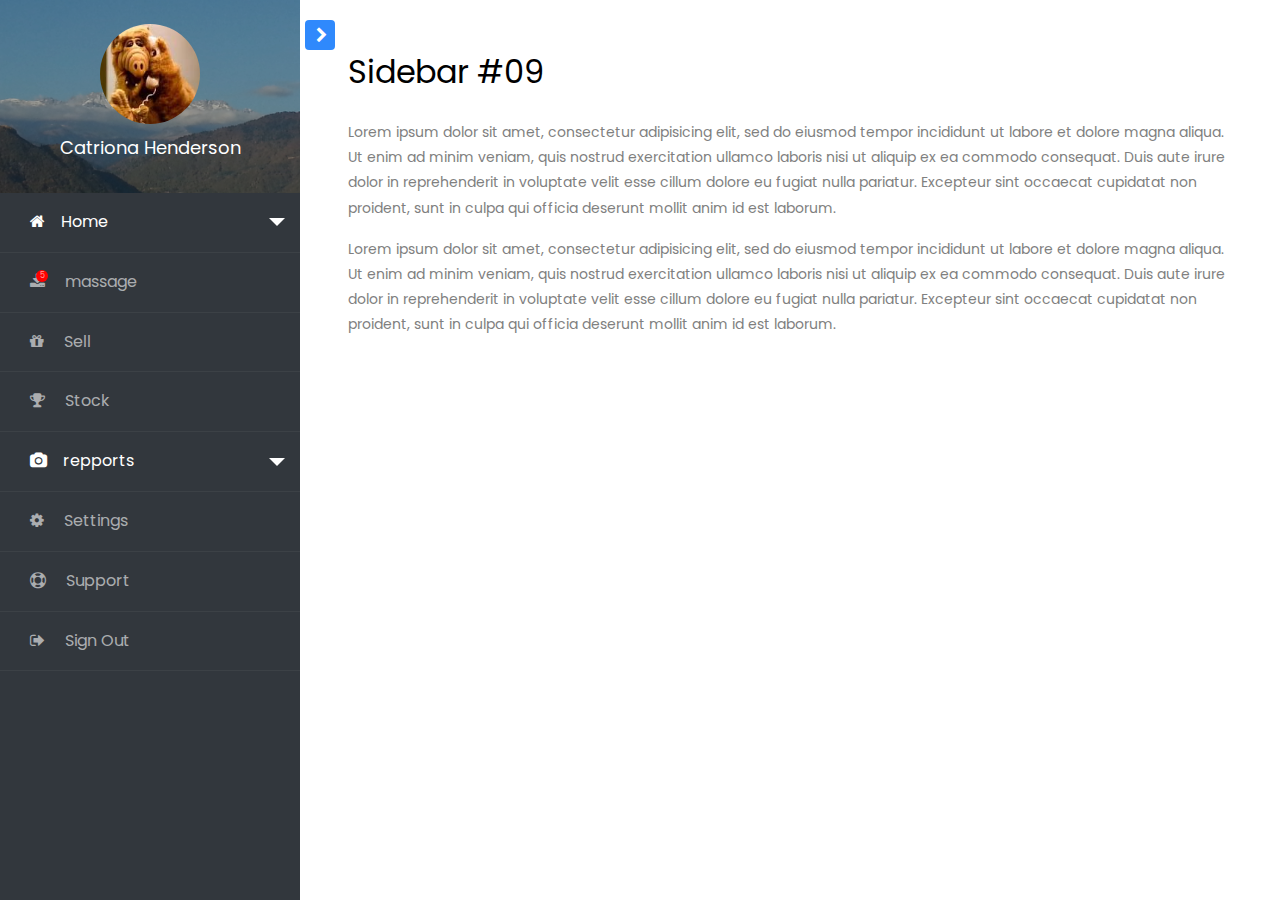
<file: AdminMain_2/index.html>
<!doctype html>
<html lang="en">
  <head>
  	<title>Alcore Shope</title>
    <meta charset="utf-8">
    <meta name="viewport" content="width=device-width, initial-scale=1, shrink-to-fit=no">

    <link href="https://fonts.googleapis.com/css?family=Poppins:300,400,500,600,700,800,900" rel="stylesheet">
		
		<link rel="stylesheet" href="https://stackpath.bootstrapcdn.com/font-awesome/4.7.0/css/font-awesome.min.css">
    <link rel="stylesheet" href="css/style.css">
    
    <style scoped>
      .dropdown-toggle:after {
       right: 5%;
       display: inline-block;
	     vertical-align: .255em;
	     content: "";
	     border-top: .5em solid;
	     border-right: .5em solid transparent;
	     border-bottom: 0;
	     border-left: .5em solid transparent

      }
      </style>

  </head>
  <body>
		<div class="wrapper d-flex align-items-stretch">
			<nav id="sidebar">
				<div class="custom-menu">
					<button type="button" id="sidebarCollapse" class="btn btn-primary">
	        </button>
        </div>
	  		<div class="img bg-wrap text-center py-4" style="background-image: url(images/Znakva.jpg);">
	  			<div class="user-logo">
	  				<div class="img" style="background-image: url(images/Alf.jpg);"></div>
	  				<h3>Catriona Henderson</h3>
	  			</div>
	  		</div>
        <ul class="list-unstyled components mb-5">
          <!--home submenu-->
          <li class="active">
            <a href="#homeSubmenu" data-toggle="collapse" aria-expanded="false" class="dropdown-toggle"><span class="fa fa-home mr-3"></span>Home</a>
            <ul class="collapse list-unstyled" id="homeSubmenu">
                <li>
                    <a href="#"><span class="fa mr-3"></span><span class="fa fa-camera-retro mr-3"></span>Home 1</a>
                </li>
                <li>
                    <a href="#"><span class="fa mr-3"></span><span class="fa fa-navicon mr-3"></span>Home 2</a>
                </li>
                <li>
                    <a href="#"><span class="fa mr-3"></span><span class="fa fa-pinterest mr-3"></span>Home 3</a>
                </li>
            </ul>
          </li>
          <li>
            <a href="#"><span class="fa fa-download mr-3 notif"><small class="d-flex align-items-center justify-content-center">5</small></span> massage</a>
          </li>
          <li>
            <a href="#"><span class="fa fa-gift mr-3"></span> Sell</a>
          </li>
          <li>
            <a href="#"><span class="fa fa-trophy mr-3"></span> Stock</a>
          </li>   
          <!--report submenu-->
          <li class="active">
            <a href="#reportSubmenu" data-toggle="collapse" aria-expanded="false" class="dropdown-toggle"><span class="fa fa-camera mr-3"></span>repports</a>
            <ul class="collapse list-unstyled" id="reportSubmenu">
                <li>
                    <a href="#"><span class="fa mr-3"></span><span class="fa fa-camera mr-3"></span>repports 1</a>
                </li>
                <li>
                    <a href="#"><span class="fa mr-3"></span><span class="fa fa-camera mr-3"></span>repports 2</a>
                </li>
                <li>
                    <a href="#"><span class="fa mr-3"></span><span class="fa fa-camera mr-3"></span>repports 3</a>
                </li>
            </ul>
          </li>
          <li>
            <a href="#"><span class="fa fa-cog mr-3"></span> Settings</a>
          </li>
          <li>
            <a href="#"><span class="fa fa-support mr-3"></span> Support</a>
          </li>
          <li>
            <a href="#"><span class="fa fa-sign-out mr-3"></span> Sign Out</a>
          </li>

          
        </ul>

    	</nav>

        <!-- Page Content  -->
      <div id="content" class="p-4 p-md-5 pt-5">
        <h2 class="mb-4">Sidebar #09</h2>
        <p>Lorem ipsum dolor sit amet, consectetur adipisicing elit, sed do eiusmod tempor incididunt ut labore et dolore magna aliqua. Ut enim ad minim veniam, quis nostrud exercitation ullamco laboris nisi ut aliquip ex ea commodo consequat. Duis aute irure dolor in reprehenderit in voluptate velit esse cillum dolore eu fugiat nulla pariatur. Excepteur sint occaecat cupidatat non proident, sunt in culpa qui officia deserunt mollit anim id est laborum.</p>
        <p>Lorem ipsum dolor sit amet, consectetur adipisicing elit, sed do eiusmod tempor incididunt ut labore et dolore magna aliqua. Ut enim ad minim veniam, quis nostrud exercitation ullamco laboris nisi ut aliquip ex ea commodo consequat. Duis aute irure dolor in reprehenderit in voluptate velit esse cillum dolore eu fugiat nulla pariatur. Excepteur sint occaecat cupidatat non proident, sunt in culpa qui officia deserunt mollit anim id est laborum.</p>
      </div>
		</div>

    <script src="js/jquery.min.js"></script>
    <script src="js/popper.js"></script>
    <script src="js/bootstrap.min.js"></script>
    <script src="js/main.js"></script>
  </body>
</html>
</file>
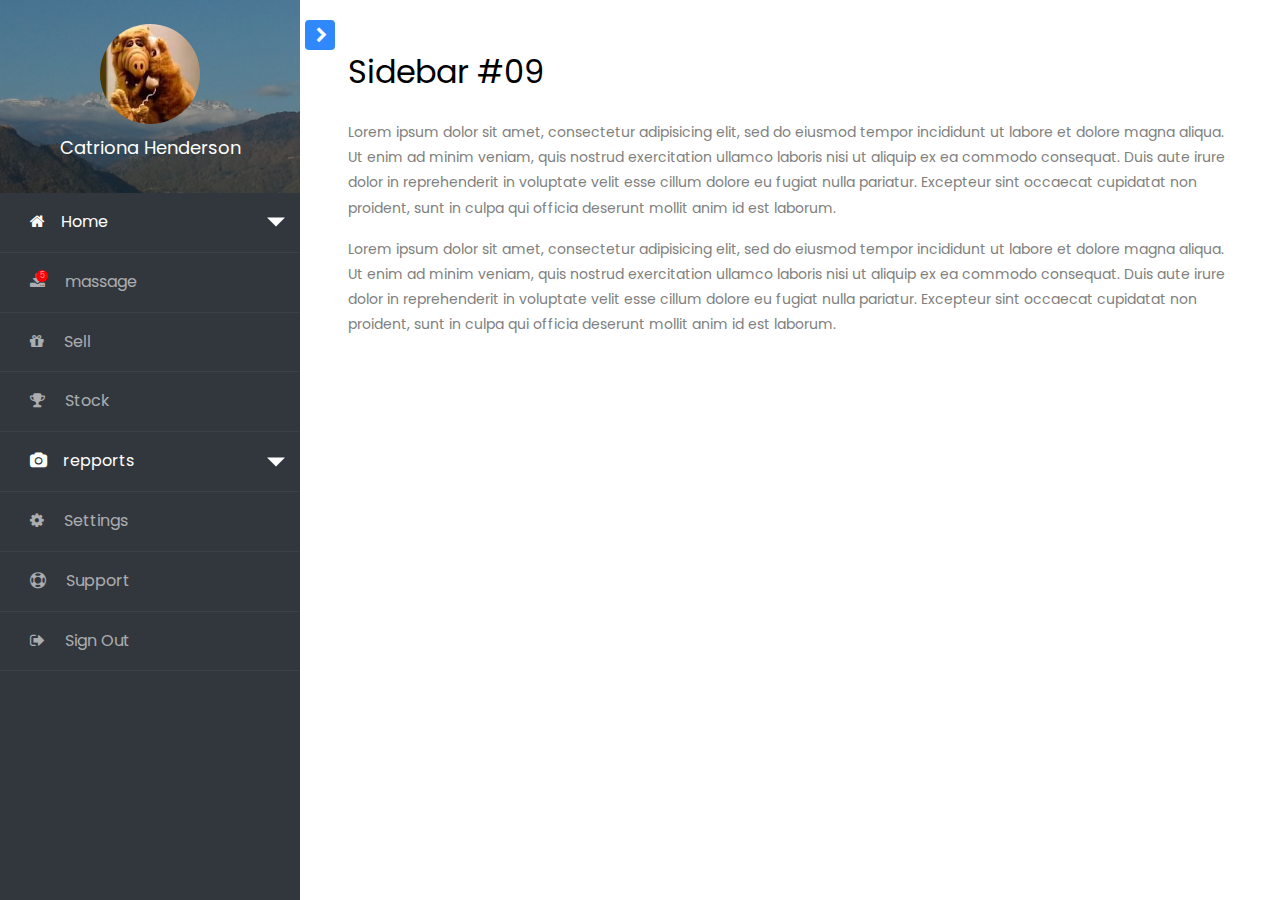
<file: AdminMain/sidebar-09/index.html>
<!doctype html>
<html lang="en">
  <head>
  	<title>Alcore Shope</title>
    <meta charset="utf-8">
    <meta name="viewport" content="width=device-width, initial-scale=1, shrink-to-fit=no">

    <link href="https://fonts.googleapis.com/css?family=Poppins:300,400,500,600,700,800,900" rel="stylesheet">
		
		<link rel="stylesheet" href="https://stackpath.bootstrapcdn.com/font-awesome/4.7.0/css/font-awesome.min.css">
    <link rel="stylesheet" href="css/style.css">
    
    <style scoped>
      .dropdown-toggle:after {
       right: 5%;
       display: inline-block;
	     vertical-align: .255em;
	     content: "";
	     border-top: .6em solid;
	     border-right: .6em solid transparent;
	     border-bottom: 0;
	     border-left: .6em solid transparent

      }
      </style>

  </head>
  <body>
		<div class="wrapper d-flex align-items-stretch">
			<nav id="sidebar">
				<div class="custom-menu">
					<button type="button" id="sidebarCollapse" class="btn btn-primary">
	        </button>
        </div>
	  		<div class="img bg-wrap text-center py-4" style="background-image: url(images/Znakva.jpg);">
	  			<div class="user-logo">
	  				<div class="img" style="background-image: url(images/Alf.jpg);"></div>
	  				<h3>Catriona Henderson</h3>
	  			</div>
	  		</div>
        <ul class="list-unstyled components mb-5">
          <!--home submenu-->
          <li class="active">
            <a href="#homeSubmenu" data-toggle="collapse" aria-expanded="false" class="dropdown-toggle"><span class="fa fa-home mr-3"></span>Home</a>
            <ul class="collapse list-unstyled" id="homeSubmenu">
                <li>
                    <a href="#"><span class="fa mr-3"></span><span class="fa fa-camera-retro mr-3"></span>Home 1</a>
                </li>
                <li>
                    <a href="#"><span class="fa mr-3"></span><span class="fa fa-navicon mr-3"></span>Home 2</a>
                </li>
                <li>
                    <a href="#"><span class="fa mr-3"></span><span class="fa fa-pinterest mr-3"></span>Home 3</a>
                </li>
            </ul>
          </li>
          <li>
            <a href="#"><span class="fa fa-download mr-3 notif"><small class="d-flex align-items-center justify-content-center">5</small></span> massage</a>
          </li>
          <li>
            <a href="#"><span class="fa fa-gift mr-3"></span> Sell</a>
          </li>
          <li>
            <a href="#"><span class="fa fa-trophy mr-3"></span> Stock</a>
          </li>   
          <!--report submenu-->
          <li class="active">
            <a href="#reportSubmenu" data-toggle="collapse" aria-expanded="false" class="dropdown-toggle"><span class="fa fa-camera mr-3"></span>repports</a>
            <ul class="collapse list-unstyled" id="reportSubmenu">
                <li>
                    <a href="#"><span class="fa mr-3"></span><span class="fa fa-camera mr-3"></span>repports 1</a>
                </li>
                <li>
                    <a href="#"><span class="fa mr-3"></span><span class="fa fa-camera mr-3"></span>repports 2</a>
                </li>
                <li>
                    <a href="#"><span class="fa mr-3"></span><span class="fa fa-camera mr-3"></span>repports 3</a>
                </li>
            </ul>
          </li>
          <li>
            <a href="#"><span class="fa fa-cog mr-3"></span> Settings</a>
          </li>
          <li>
            <a href="#"><span class="fa fa-support mr-3"></span> Support</a>
          </li>
          <li>
            <a href="#"><span class="fa fa-sign-out mr-3"></span> Sign Out</a>
          </li>

          
        </ul>

    	</nav>

        <!-- Page Content  -->
      <div id="content" class="p-4 p-md-5 pt-5">
        <h2 class="mb-4">Sidebar #09</h2>
        <p>Lorem ipsum dolor sit amet, consectetur adipisicing elit, sed do eiusmod tempor incididunt ut labore et dolore magna aliqua. Ut enim ad minim veniam, quis nostrud exercitation ullamco laboris nisi ut aliquip ex ea commodo consequat. Duis aute irure dolor in reprehenderit in voluptate velit esse cillum dolore eu fugiat nulla pariatur. Excepteur sint occaecat cupidatat non proident, sunt in culpa qui officia deserunt mollit anim id est laborum.</p>
        <p>Lorem ipsum dolor sit amet, consectetur adipisicing elit, sed do eiusmod tempor incididunt ut labore et dolore magna aliqua. Ut enim ad minim veniam, quis nostrud exercitation ullamco laboris nisi ut aliquip ex ea commodo consequat. Duis aute irure dolor in reprehenderit in voluptate velit esse cillum dolore eu fugiat nulla pariatur. Excepteur sint occaecat cupidatat non proident, sunt in culpa qui officia deserunt mollit anim id est laborum.</p>
      </div>
		</div>

    <script src="js/jquery.min.js"></script>
    <script src="js/popper.js"></script>
    <script src="js/bootstrap.min.js"></script>
    <script src="js/main.js"></script>
  </body>
</html>
</file>
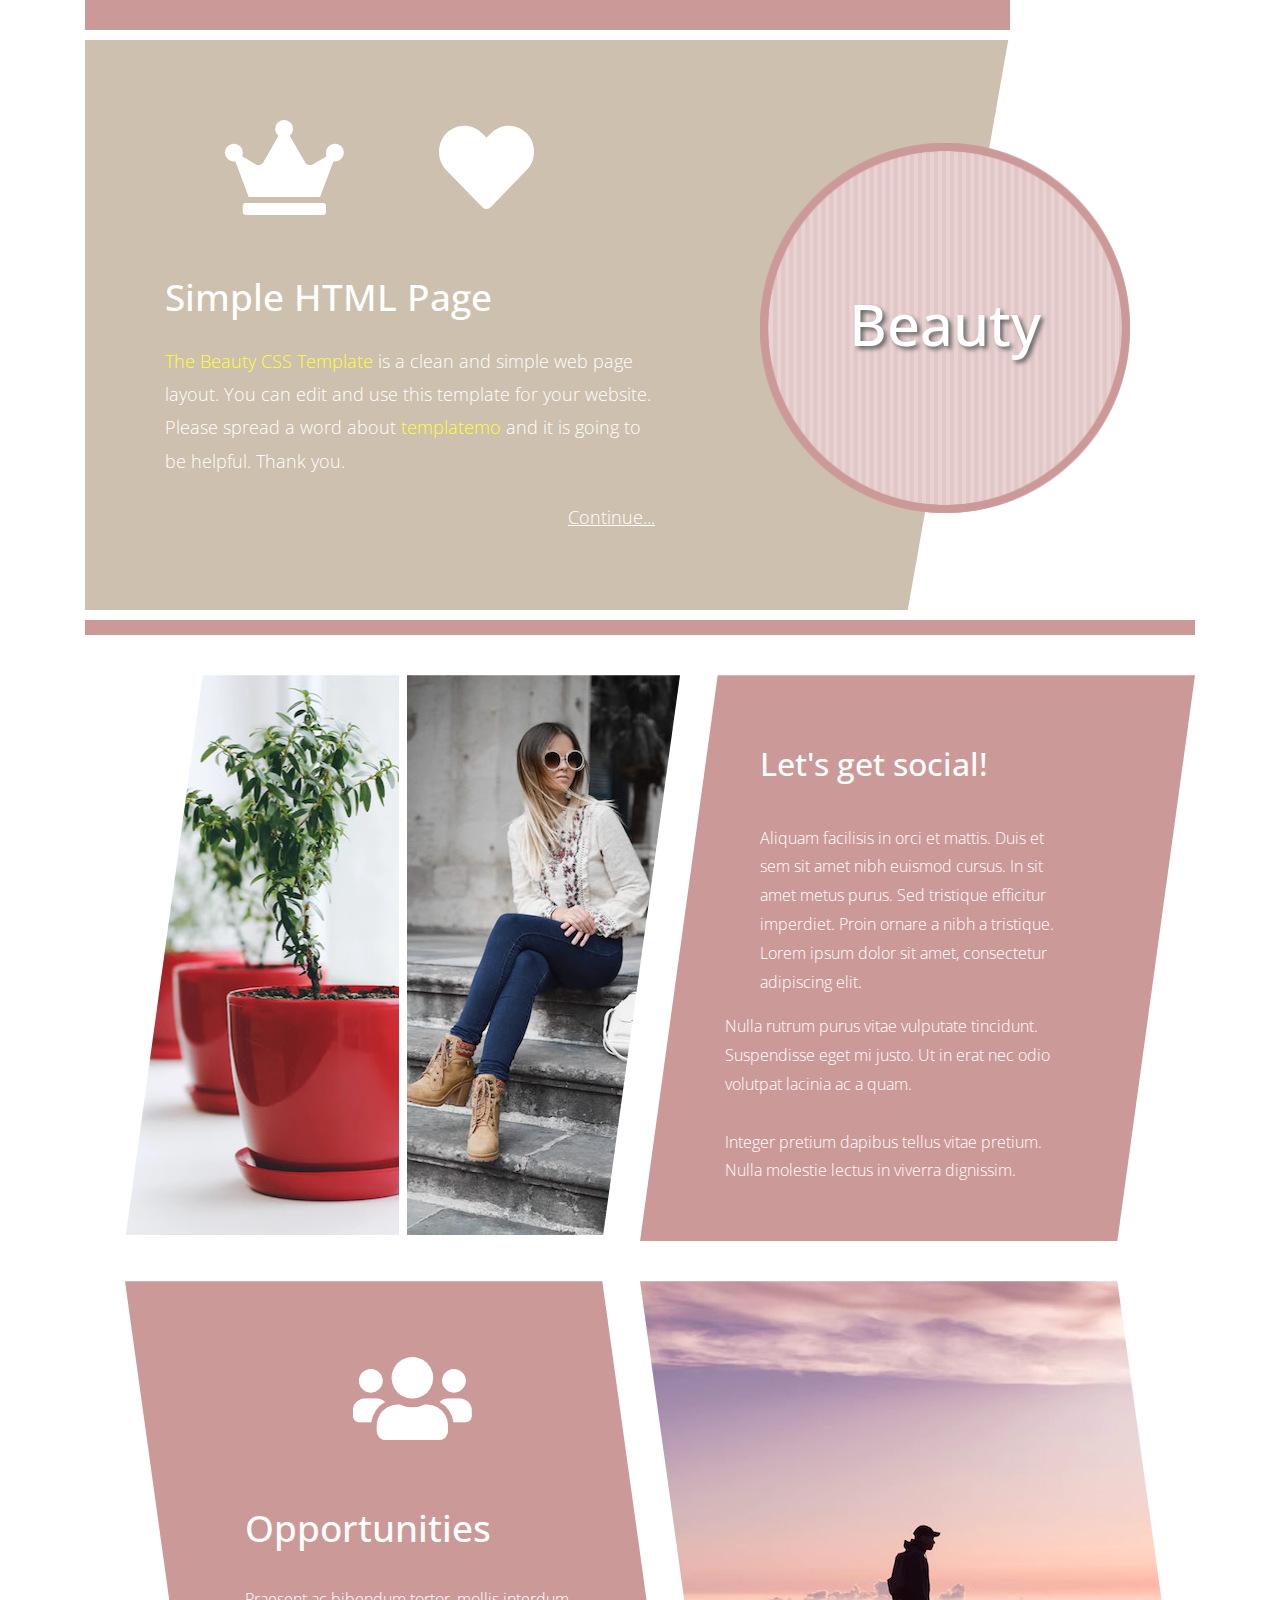
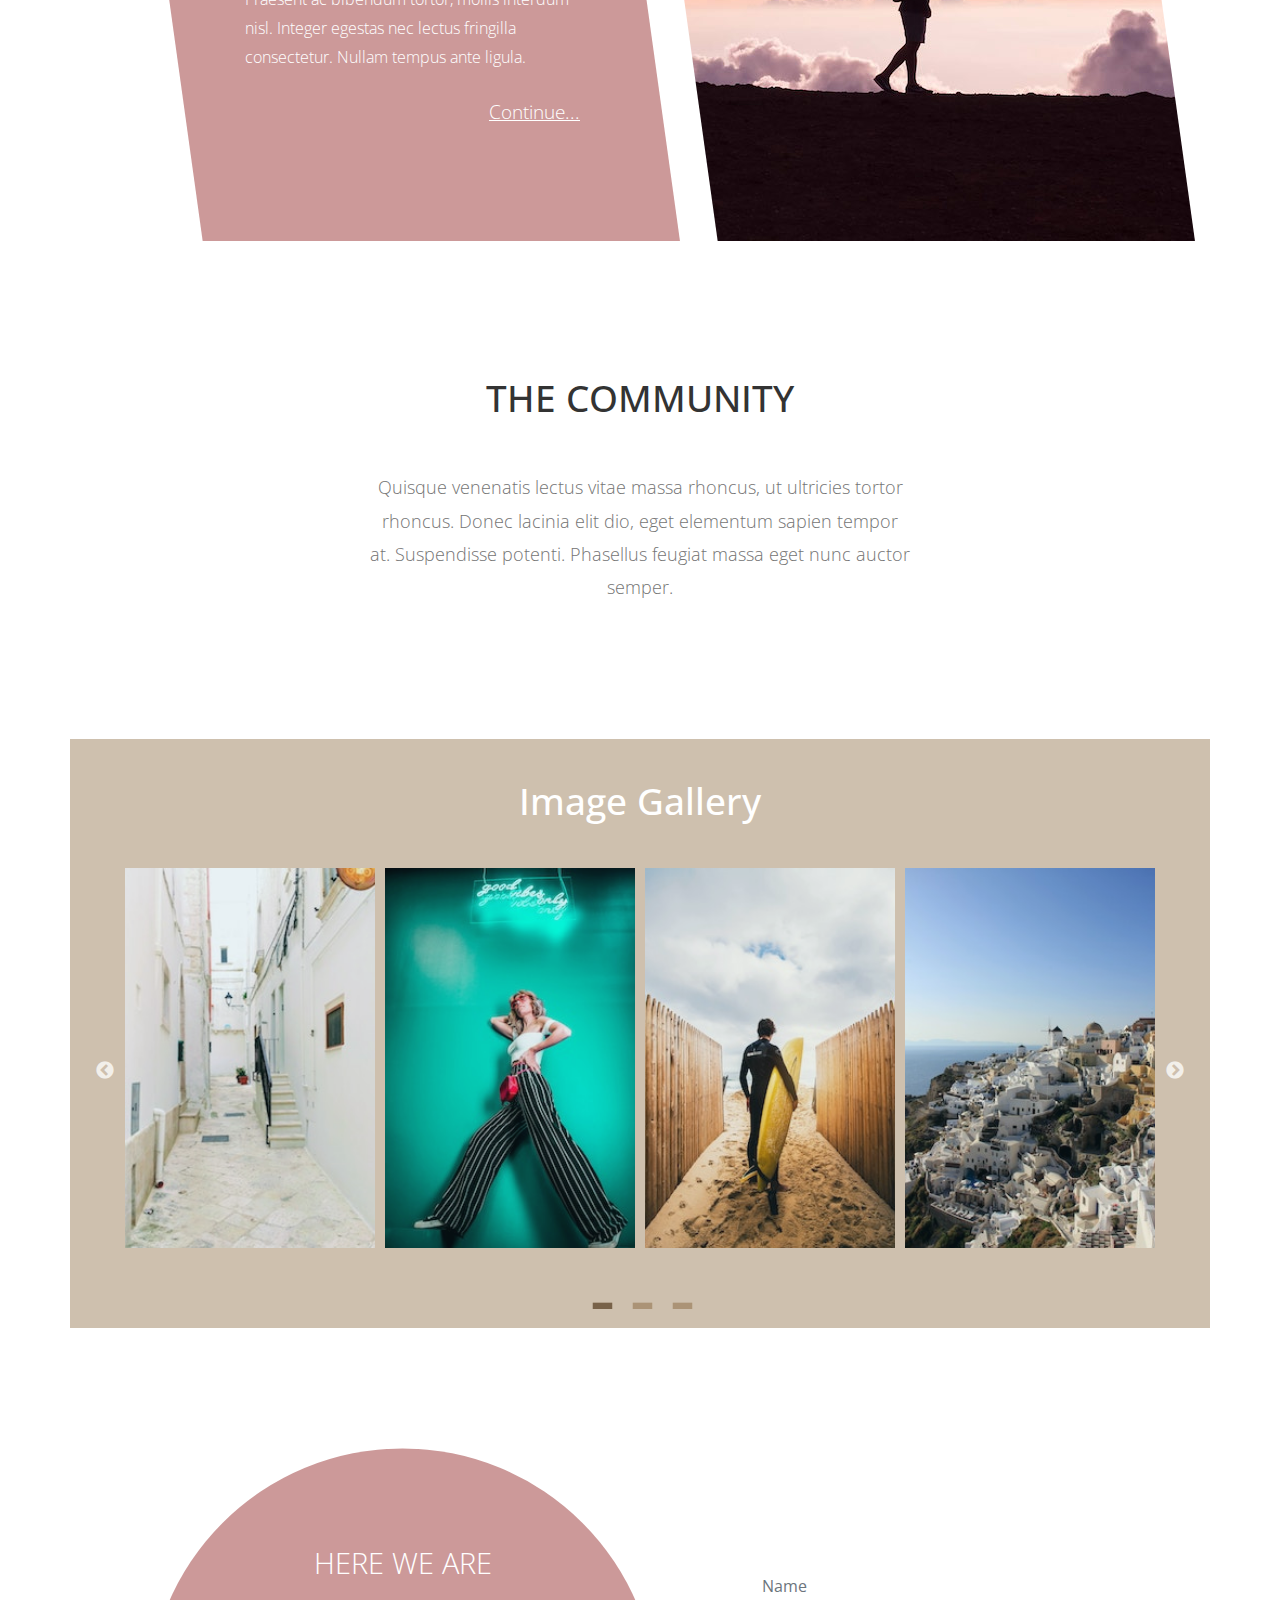
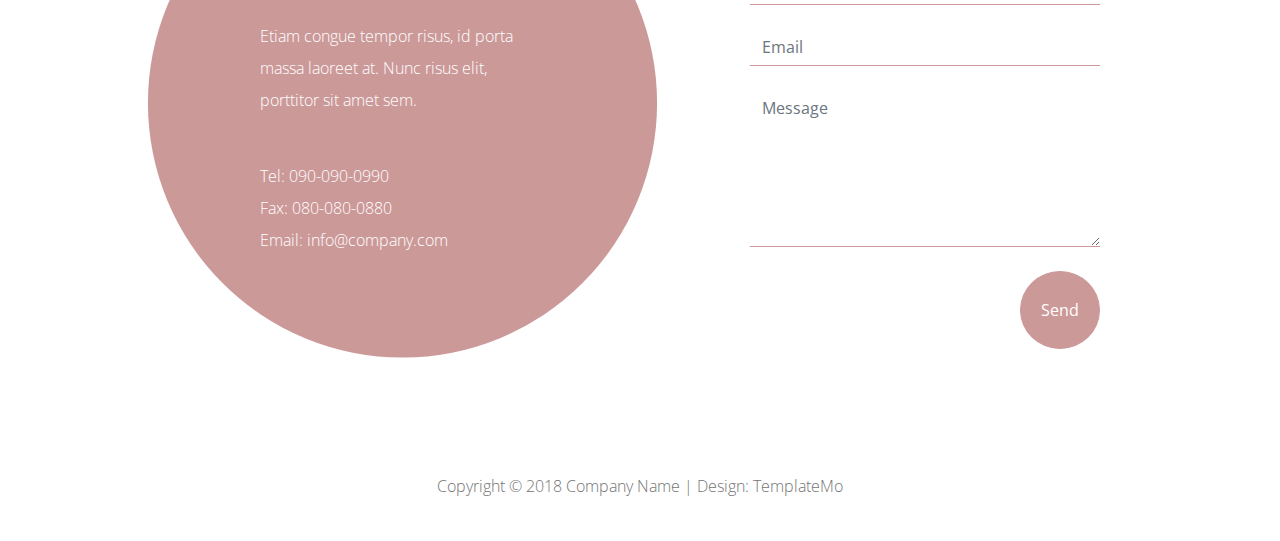
<file: CSS_Templates/templatemo_519_beauty/index.html>
<!DOCTYPE html>
<html lang="en">

<head>
  <meta charset="utf-8">
  <meta name="viewport" content="width=device-width, initial-scale=1">

  <title>Beauty HTML5 Template</title>
<!-- 

Beauty Template

http://www.templatemo.com/tm-519-beauty

-->
  <script>
    // detect IE8 and above, and edge
    if (document.documentMode || /Edge/.test(navigator.userAgent)) {
        alert('Please use Chrome or Firefox for best browsing experience!');
    }
  </script>

  <!-- load CSS -->
  <link rel="stylesheet" href="https://fonts.googleapis.com/css?family=Open+Sans:300,400">  <!-- Google web font "Open Sans" -->
  <link rel="stylesheet" href="css/bootstrap.min.css">                                      <!-- https://getbootstrap.com/ -->
  <link rel="stylesheet" href="css/fontawesome-all.min.css">                                <!-- Font awesome -->
  <link rel="stylesheet" href="slick/slick.css">
  <link rel="stylesheet" href="slick/slick-theme.css">
  <link rel="stylesheet" href="css/templatemo-style.css">                                     <!-- Templatemo style -->

</head>

<body>

  <!-- Loader -->
  <div id="loader-wrapper">
    <div id="loader"></div>
    <div class="loader-section section-left"></div>
    <div class="loader-section section-right"></div>
  </div>

  <div class="container">
    <div class="tm-top-bar"></div>

    <!-- Welcome section -->
    <section class="tm-welcome">

      <div class="tm-welcome-left">
        <!-- Logo -->
        <div class="tm-logo">
          <h1 class="tm-site-name">Beauty</h1>
        </div>
        <div class="tm-welcome-content">
          <!-- fa icons -->
          <div class="tm-welcome-icons-container">
            <i class="fas fa-crown fa-5x tm-welcome-icon"></i>
            <i class="fas fa-heart fa-5x tm-welcome-icon"></i>
          </div>

          <h2 class="tm-mb-25">Simple HTML Page</h2>
          <p class="tm-font-big"><a rel="nofollow" href="http://www.templatemo.com/tm-519-beauty" target="_parent">The Beauty CSS Template</a> is a clean and simple web page layout. You can edit and use this template for your website. Please spread a word about <a href="https://plus.google.com/+templatemo" target="_blank">templatemo</a> and it is going to be helpful. Thank you.</p>
          <a href="#" class="tm-welcome-link tm-font-big">Continue...</a>
        </div>
      </div>
      <div class="tm-welcome-right"></div>

    </section>
    <div class="tm-bar-2"></div>

    <section class="row tm-section-mb tm-section-2">
      <div class="col-md-12 tm-section-2-inner">
        <div class="tm-section-2-left">
              <div class="tm-img-container tm-img-container-1"></div>
              <div class="tm-img-container tm-img-container-2"></div>
        </div>
        <div class="tm-section-2-right tm-bg-primary">
          <div class="tm-section-2-text">
            <h2 class="tm-section-2-header tm-mb-45">Let's get social!</h2>
            <p>Aliquam facilisis in orci et mattis. Duis et sem sit amet nibh euismod cursus. In sit amet metus purus. Sed tristique efficitur imperdiet. Proin ornare a nibh a tristique. Lorem ipsum dolor sit amet, consectetur adipiscing elit.</p>
            <p class="tm-p-ml">Nulla rutrum purus vitae vulputate tincidunt. Suspendisse eget mi justo. Ut in erat nec odio volutpat lacinia ac a quam. 
            		<br><br>Integer pretium dapibus tellus vitae pretium. Nulla molestie lectus in viverra dignissim.</p>
          </div>
        </div>
      </div>
    </section>

    <section class="row tm-section-3">
      <div class="col-md-12 tm-section-3-inner">
        <div class="tm-section-3-left tm-bg-primary">
          <div class="tm-section-3-text">
            <i class="fas fa-users fa-5x tm-welcome-icon d-block text-center ml-0"></i>
            <h2 class="tm-section-3-header tm-mb-35">Opportunities</h2>
            <p>Praesent ac bibendum tortor, mollis interdum nisl. Integer egestas nec lectus fringilla consectetur. Nullam tempus ante ligula.</p>
            <a href="#" class="d-block tm-welcome-link">Continue...</a>
          </div>
        </div>
        <div class="tm-section-3-right">
          <div class="tm-img-container tm-img-container-3"></div>
        </div>
      </div>
  </section>

  <section class="row tm-section-pt tm-section-pb">
    <div class="col-md-6 mx-auto text-center">
      <h2 class="tm-text-dark tm-mb-50">THE COMMUNITY</h2>
      <p class="tm-text-light-dark tm-font-big">Quisque venenatis lectus vitae massa rhoncus, ut ultricies tortor rhoncus. Donec lacinia elit dio, eget elementum sapien tempor at. Suspendisse potenti. Phasellus feugiat massa eget nunc auctor semper.</p>
    </div>
  </section>

  <section class="row tm-section-pb">
    <div class="col-md-12 tm-bg-accent tm-gallery-pad tm-gallery-container mx-auto">
      <h2 class="text-center tm-mb-45">Image Gallery</h2>
      <div class="grid tm-gallery">
        <figure class="effect-lexi tm-gallery-item">
          <img src="img/img-01.jpg" alt="Image" class="">
          <figcaption>
            <p>Orci varius natoque penatibus et magnis dis parturient montes.</p>
          </figcaption>
        </figure>
        <figure class="effect-lexi tm-gallery-item">
          <img src="img/img-02.jpg" alt="Image" class="">
          <figcaption>
            <p>Vivamus interdum a lectus non auctor. Aliquam placerat.</p>
          </figcaption>
        </figure>
        <figure class="effect-lexi tm-gallery-item">
          <img src="img/img-03.jpg" alt="Image" class="">
          <figcaption>
            <p>Maecenas quis risus sem. Fusce ac dolor in ipsum pretium.</p>
          </figcaption>
        </figure>
        <figure class="effect-lexi tm-gallery-item">
          <img src="img/img-04.jpg" alt="Image" class="">
          <figcaption>
            <p>In scelerisque tincidunt elit nec luctus. Curabitur.</p>
          </figcaption>
        </figure>
        <figure class="effect-lexi tm-gallery-item">
          <img src="img/img-05.jpg" alt="Image" class="">
          <figcaption>
            <p>Nulla molestie lectus in viverra dignissim. Donec aliquam.</p>
          </figcaption>
        </figure>
        <figure class="effect-lexi tm-gallery-item">
          <img src="img/img-06.jpg" alt="Image" class="">
          <figcaption>
            <p>Nullam sagittis leo vitae mi ultricies, sed vestibulum libero.</p>
          </figcaption>
        </figure>
      </div>
    </div>
  </section>

  <section class="row">
    <div class="col-md-7 d-flex tm-contact-left-col">
      <div class="tm-bg-primary tm-contact-left">
        <div class="tm-contact-left-inner">
          <h2 class="text-center tm-mb-40 tm-contact-header">HERE WE ARE</h2>
          <p class="tm-line-height-2 mb-5">Etiam congue tempor risus, id porta massa laoreet at. Nunc risus elit, porttitor sit amet sem.</p>
          <div class="mb-2 tm-font-normal">
            Tel: <a href="tel:0900900990" class="mt-5 tm-contact-link">090-090-0990</a>
          </div>
          <div class="mb-2 tm-font-normal">
            Fax: <a href="tel:0800800880" class="tm-contact-link">080-080-0880</a>
          </div>
          <div class="mb-2 tm-font-normal">
            Email: <a href="mailto:info@company.com" class="tm-contact-link">info@company.com</a>
          </div>
        </div>
      </div>
    </div>
    <div class="col-md-4">
      <form action="#" method="post" class="tm-contact-form">
        <div class="form-group mb-4">
          <input type="text" id="contact_name" name="contact_name" class="form-control" placeholder="Name" required/>
        </div>
        <div class="form-group mb-4">
          <input type="email" id="contact_email" name="contact_email" class="form-control" placeholder="Email" required/>
        </div>
        <div class="form-group mb-4">
          <textarea rows="6" id="contact_message" name="contact_message" class="form-control" placeholder="Message" required></textarea>
        </div>
        <div class="form-group mb-0">
          <button type="submit" class="btn btn-primary tm-btn-round tm-fl-right">Send</button>
        </div>
      </form>
    </div>
  </section>

  <footer class="pt-4 pb-4">
    <p class="text-center tm-text-light-dark">Copyright &copy; 2018 Company Name 
    
    | Design: <a rel="nofollow" href="http://templatemo.com" class="tm-text-light-dark">TemplateMo</a></p>
  </footer>

</div> <!-- container -->

<script src="js/jquery-3.2.1.slim.min.js"></script>
<script src="slick/slick.min.js"></script>
<script>

  $(function(){
    $('.tm-gallery').slick({
      dots: true,
      infinite: true,
      slidesToShow: 4,
      slidesToScroll: 2,
      responsive: [
      {
        breakpoint: 991,
        settings: {
          slidesToShow: 3,
          slidesToScroll: 2
        }
      },
      {
        breakpoint: 767,
        settings: {
          slidesToShow: 2,
          slidesToScroll: 1
        }
      },
      {
        breakpoint: 480,
        settings: {
          slidesToShow: 1,
          slidesToScroll: 1
        }
      }
      // You can unslick at a given breakpoint now by adding:
      // settings: "unslick"
      // instead of a settings object
    ]
    });
  });

</script>
</body>
</html>
</file>
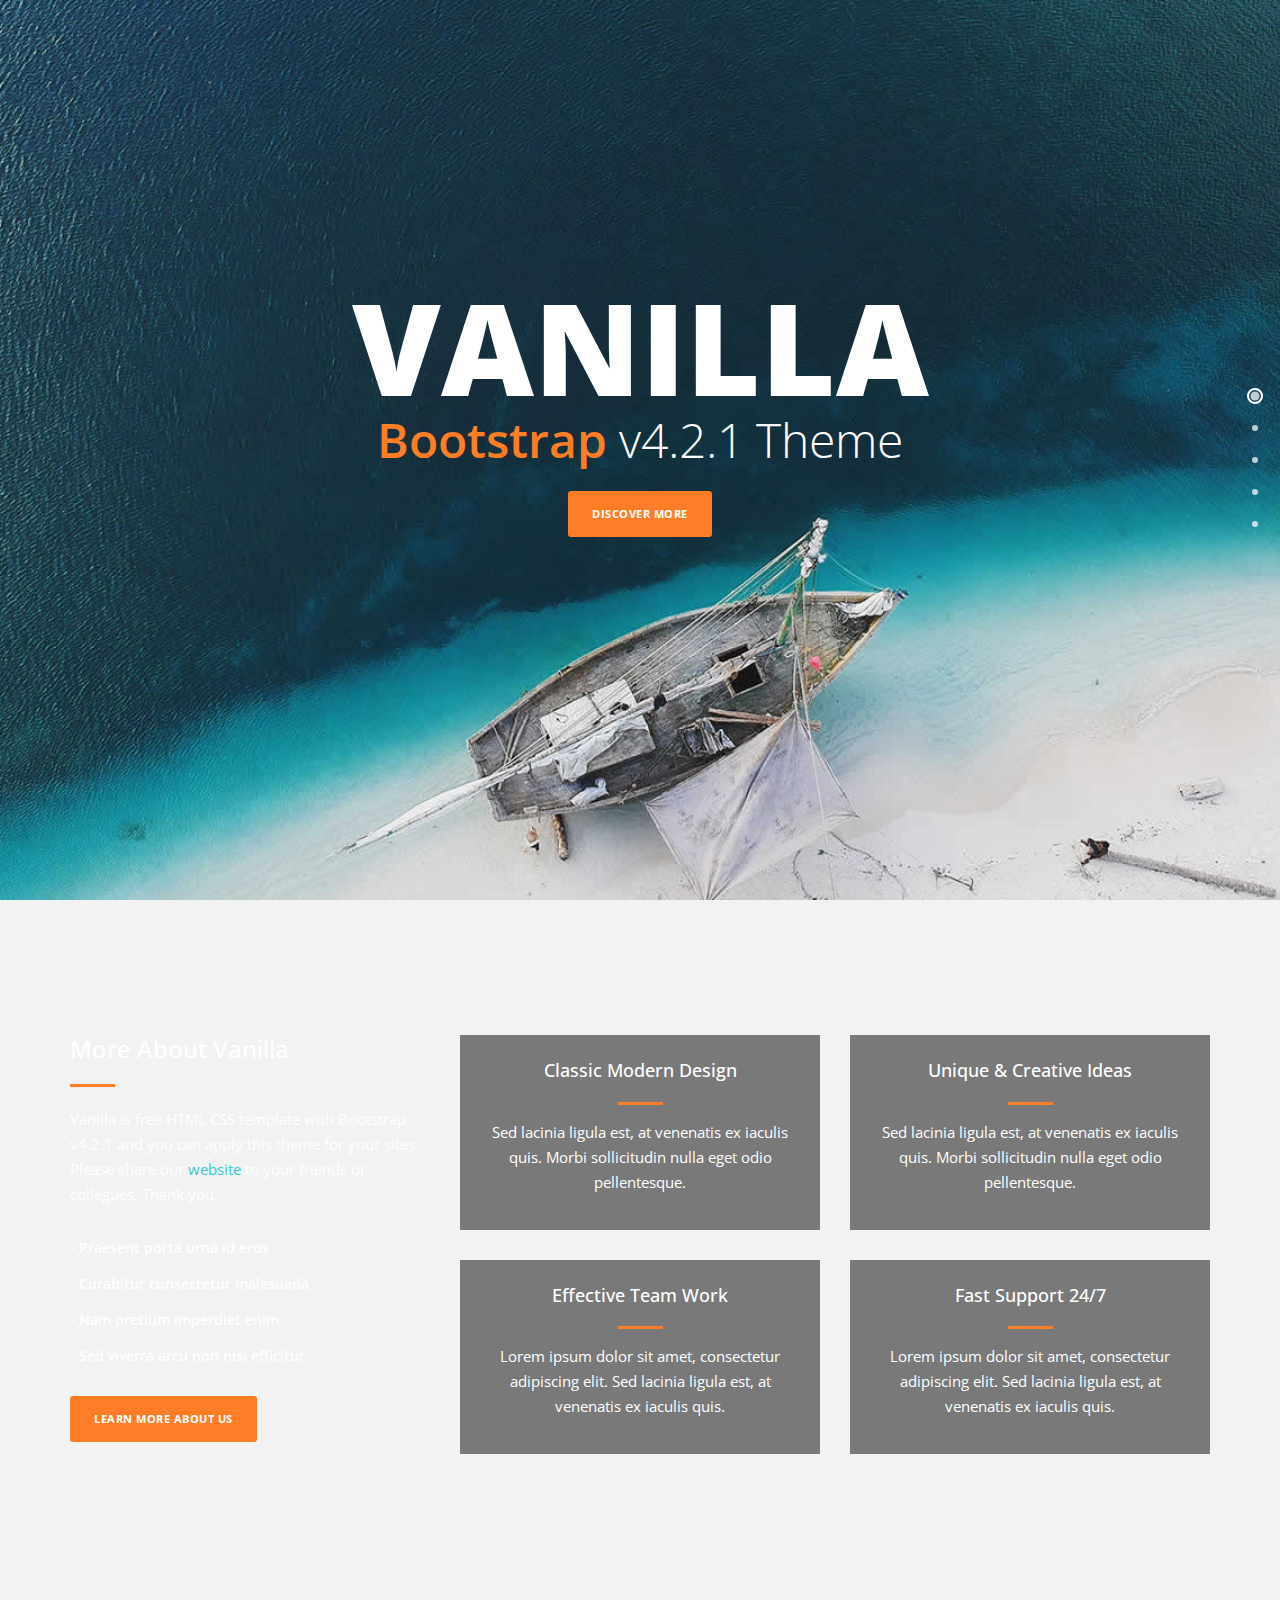
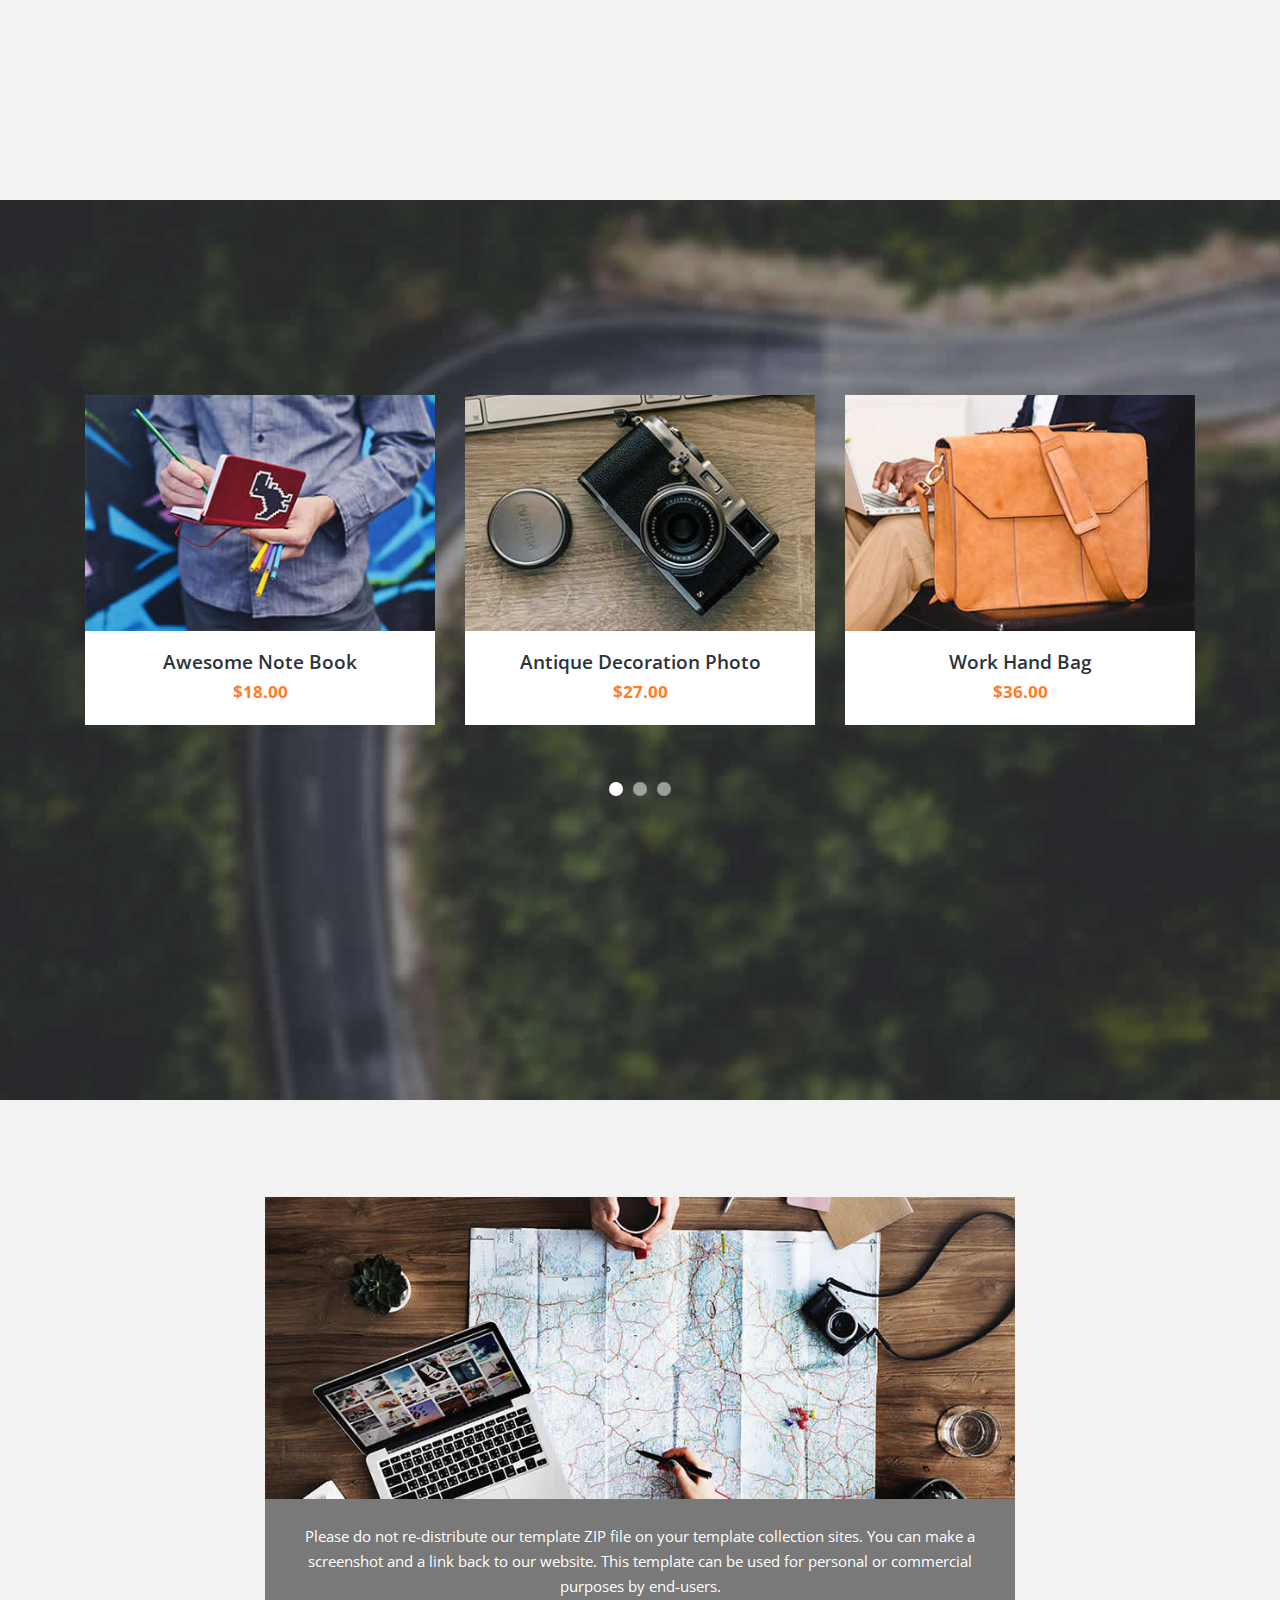
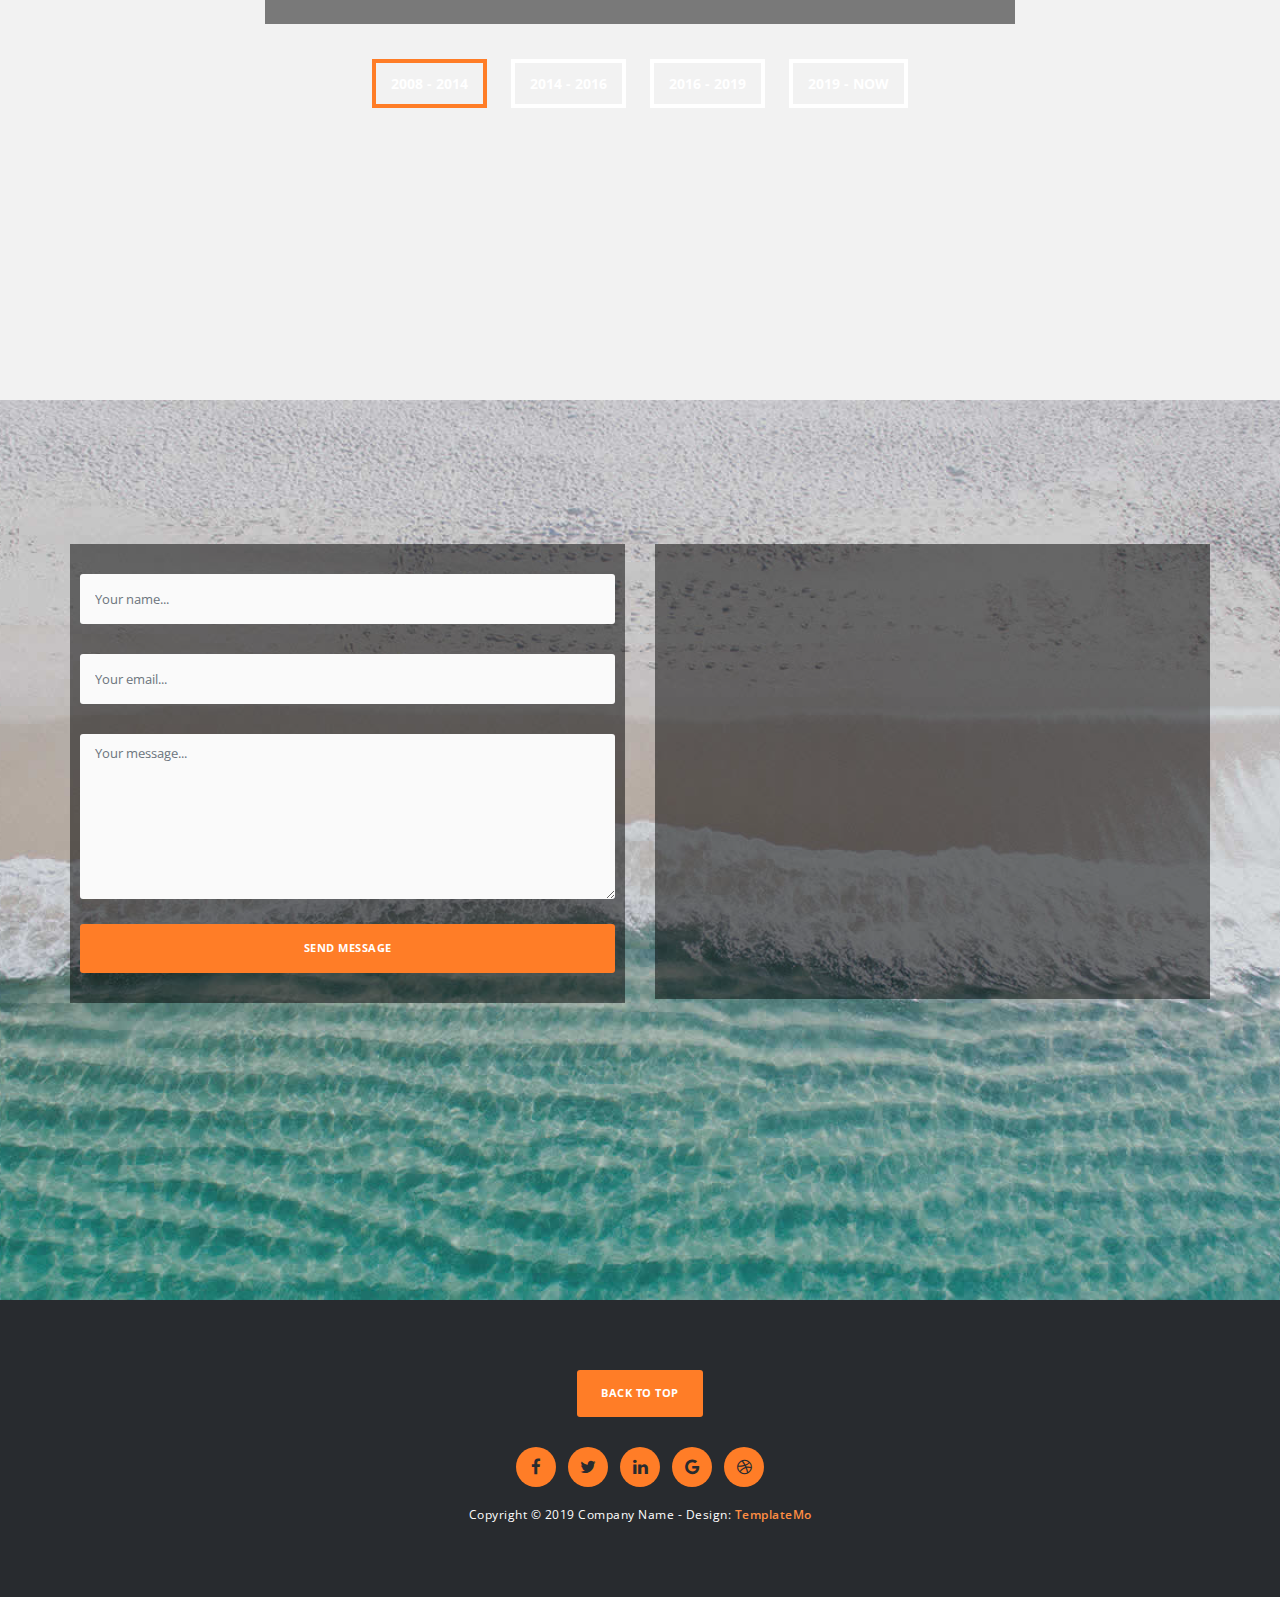
<file: CSS_Templates/templatemo_526_vanilla/index.html>
<!DOCTYPE html>
<html>
    <head>
        <meta charset="utf-8">
        <meta http-equiv="X-UA-Compatible" content="IE=edge,chrome=1">
        <title>Vanilla Bootstrap v4.2.1 Theme</title>
        <meta name="description" content="">
        <meta name="viewport" content="width=device-width, initial-scale=1">
        <link rel="apple-touch-icon" href="apple-touch-icon.png">

        <link rel="stylesheet" href="css/bootstrap.min.css">
        <link rel="stylesheet" href="css/fontAwesome.css">
        <link rel="stylesheet" href="css/hero-slider.css">
        <link rel="stylesheet" href="css/templatemo-main.css">
        <link rel="stylesheet" href="css/owl-carousel.css">

        <link href="https://fonts.googleapis.com/css?family=Open+Sans:300,400,600,700,800" rel="stylesheet">

        <script src="js/vendor/modernizr-2.8.3-respond-1.4.2.min.js"></script>
    </head>
<!--
Vanilla Template
https://templatemo.com/tm-526-vanilla
-->
<body>

    <div class="fixed-side-navbar">
        <ul class="nav flex-column">
            <li class="nav-item"><a class="nav-link" href="#home"><span>Intro</span></a></li>
            <li class="nav-item"><a class="nav-link" href="#services"><span>Services</span></a></li>
            <li class="nav-item"><a class="nav-link" href="#portfolio"><span>Portfolio</span></a></li>
            <li class="nav-item"><a class="nav-link" href="#our-story"><span>Our Story</span></a></li>
            <li class="nav-item"><a class="nav-link" href="#contact-us"><span>Contact Us</span></a></li>
        </ul>
    </div>

    <div class="parallax-content baner-content" id="home">
        <div class="container">
            <div class="first-content">
                <h1>Vanilla</h1>
                <span><em>Bootstrap</em> v4.2.1 Theme</span>
                <div class="primary-button">
                    <a href="#services">Discover More</a>
                </div>
            </div>
        </div>
    </div>


    <div class="service-content" id="services">
        <div class="container">
            <div class="row">
                <div class="col-md-4">
                    <div class="left-text">
                        <h4>More About Vanilla</h4>
                        <div class="line-dec"></div>
                        <p>Vanilla is free HTML CSS template with Bootstrap v4.2.1 and you can apply this theme for your sites. 
                        Please share our <a rel="nofollow" href="https://templatemo.com">website</a> to your friends or collegues. Thank you.</p>
                        <ul>
                            <li>-  Praesent porta urna id eros</li>
                            <li>-  Curabitur consectetur malesuada</li>
                            <li>-  Nam pretium imperdiet enim</li>
                            <li>-  Sed viverra arcu non nisi efficitur</li>
                        </ul>
                        <div class="primary-button">
                            <a href="#portfolio">Learn More About Us</a>
                        </div>
                    </div>
                </div>
                <div class="col-md-8">
                    <div class="row">
                        <div class="col-md-6">
                            <div class="service-item">
                                <h4>Classic Modern Design</h4>
                                <div class="line-dec"></div>
                                <p>Sed lacinia ligula est, at venenatis ex iaculis quis. Morbi sollicitudin nulla eget odio pellentesque.</p>
                            </div>
                        </div>
                        <div class="col-md-6">
                            <div class="service-item">
                                <h4>Unique &amp; Creative Ideas</h4>
                                <div class="line-dec"></div>
                                <p>Sed lacinia ligula est, at venenatis ex iaculis quis. Morbi sollicitudin nulla eget odio pellentesque.</p>
                            </div>
                        </div>
                        <div class="col-md-6">
                            <div class="service-item">
                                <h4>Effective Team Work</h4>
                                <div class="line-dec"></div>
                                <p>Lorem ipsum dolor sit amet, consectetur adipiscing elit. Sed lacinia ligula est, at venenatis ex iaculis quis.</p>
                            </div>
                        </div>
                        <div class="col-md-6">
                            <div class="service-item">
                                <h4>Fast Support 24/7</h4>
                                <div class="line-dec"></div>
                                <p>Lorem ipsum dolor sit amet, consectetur adipiscing elit. Sed lacinia ligula est, at venenatis ex iaculis quis.</p>
                            </div>
                        </div>
                    </div>
                </div>                
            </div>
        </div>
    </div>

    
    <div class="parallax-content projects-content" id="portfolio">
        <div class="container">
            <div class="row">
                <div class="col-md-12">
                    <div id="owl-testimonials" class="owl-carousel owl-theme">
                        <div class="item">
                            <div class="testimonials-item">
                                <a href="img/1st-big-item.jpg" data-lightbox="image-1"><img src="img/1st-item.jpg" alt=""></a>
                                <div class="text-content">
                                    <h4>Awesome Note Book</h4>
                                    <span>$18.00</span>
                                </div>
                            </div>
                        </div>
                        <div class="item">
                            <div class="testimonials-item">
                                <a href="img/2nd-big-item.jpg" data-lightbox="image-1"><img src="img/2nd-item.jpg" alt=""></a>
                                <div class="text-content">
                                    <h4>Antique Decoration Photo</h4>
                                    <span>$27.00</span>
                                </div>
                            </div>
                        </div>
                        <div class="item">
                            <div class="testimonials-item">
                                <a href="img/3rd-big-item.jpg" data-lightbox="image-1"><img src="img/3rd-item.jpg" alt=""></a>
                                <div class="text-content">
                                    <h4>Work Hand Bag</h4>
                                    <span>$36.00</span>
                                </div>
                            </div>
                        </div>
                        <div class="item">
                            <div class="testimonials-item">
                                <a href="img/4th-big-item.jpg" data-lightbox="image-1"><img src="img/4th-item.jpg" alt=""></a>
                                <div class="text-content">
                                    <h4>Smart Watch</h4>
                                    <span>$45.00</span>
                                </div>
                            </div>
                        </div>
                        <div class="item">
                            <div class="testimonials-item">
                                <a href="img/5th-big-item.jpg" data-lightbox="image-1"><img src="img/5th-item.jpg" alt=""></a>
                                <div class="text-content">
                                    <h4>PC Tablet Draw</h4>
                                    <span>$63.00</span>
                                </div>
                            </div>
                        </div>
                        <div class="item">
                            <div class="testimonials-item">
                                <a href="img/6th-big-item.jpg" data-lightbox="image-1"><img src="img/6th-item.jpg" alt=""></a>
                                <div class="text-content">
                                    <h4>Healthy Milkshake</h4>
                                    <span>$77.00</span>
                                </div>
                            </div>
                        </div>
                        <div class="item">
                            <div class="testimonials-item">
                                <a href="img/2nd-big-item.jpg" data-lightbox="image-1"><img src="img/2nd-item.jpg" alt=""></a>
                                <div class="text-content">
                                    <h4>Antique Decoration Photo</h4>
                                    <span>$84.50</span>
                                </div>
                            </div>
                        </div>
                        <div class="item">
                            <div class="testimonials-item">
                                <a href="img/1st-big-item.jpg" data-lightbox="image-1"><img src="img/1st-item.jpg" alt=""></a>
                                <div class="text-content">
                                    <h4>Awesome Notes Book</h4>
                                    <span>$96.75</span>
                                </div>
                            </div>
                        </div>
                    </div>
                </div>
            </div>
        </div>
    </div>


    <div class="tabs-content" id="our-story">
        <div class="container">
            <div class="row">
                <div class="col-md-8 mx-auto">
                    <div class="wrapper">
                    <section id="first-tab-group" class="tabgroup">
                      <div id="tab1">
                        <img src="img/1st-tab.jpg" alt="">
                        <p>Please do not re-distribute our template ZIP file on your template collection sites. You can make a screenshot and a link back to our website. This template can be used for personal or commercial purposes by end-users.</p>
                      </div>
                      <div id="tab2">
                        <img src="img/2nd-tab.jpg" alt="">
                        <p>Aliquam eu ultrices risus, sed condimentum diam. Duis risus nulla, elementum vitae nisi a, ornare maximus nisl. Morbi et vehicula est. Cras at vulputate justo. Cras eu nulla metus. Ut et pretium velit. Pellentesque at neque tristique dui tempor venenatis.</p>
                      </div>
                      <div id="tab3">
                        <img src="img/3rd-tab.jpg" alt="">
                        <p>Lorem ipsum dolor sit amet, consectetur adipiscing elit. Sed lacinia ligula est, at venenatis ex iaculis quis. Morbi sollicitudin nulla eget odio pellentesque, sed cursus diam iaculis.</p>
                      </div>
                      <div id="tab4">
                        <img src="img/4th-tab.jpg" alt="">
                        <p>Duis risus nulla, elementum vitae nisi a, ornare maximus nisl. Morbi et vehicula est. Cras at vulputate justo. Cras eu nulla metus. Ut et pretium velit. Pellentesque at neque tristique.</p>
                      </div>
                    </section>
                    <ul class="tabs clearfix" data-tabgroup="first-tab-group">
                      <li><a href="#tab1" class="active">2008 - 2014</a></li>
                      <li><a href="#tab2">2014 - 2016</a></li>
                      <li><a href="#tab3">2016 - 2019</a></li>
                      <li><a href="#tab4">2019 - Now</a></li>
                    </ul>
                    </div>
                </div>
            </div>
        </div>
    </div>


    <div class="parallax-content contact-content" id="contact-us">
        <div class="container">
            <div class="row">
                <div class="col-md-6">
                    <div class="contact-form">
                        <div class="row">
                            <form id="contact" action="" method="post">
                                <div class="row">
                                    <div class="col-md-12">
                                      <fieldset>
                                        <input name="name" type="text" class="form-control" id="name" placeholder="Your name..." required="">
                                      </fieldset>
                                    </div>
                                    <div class="col-md-12">
                                      <fieldset>
                                        <input name="email" type="email" class="form-control" id="email" placeholder="Your email..." required="">
                                      </fieldset>
                                    </div>
                                    <div class="col-md-12">
                                      <fieldset>
                                        <textarea name="message" rows="6" class="form-control" id="message" placeholder="Your message..." required=""></textarea>
                                      </fieldset>
                                    </div>
                                    <div class="col-md-12">
                                      <fieldset>
                                        <button type="submit" id="form-submit" class="btn">Send Message</button>
                                      </fieldset>
                                    </div>
                                </div>
                            </form>
                        </div>
                    </div>
                </div>
                <div class="col-md-6">
                    <div class="map">
                    <!-- How to change your own map point
                           1. Go to Google Maps
                           2. Click on your location point
                           3. Click "Share" and choose "Embed map" tab
                           4. Copy only URL and paste it within the src="" field below
                    -->

                        <iframe src="https://www.google.com/maps/embed?pb=!1m18!1m12!1m3!1d1197183.8373802372!2d-1.9415093691103689!3d6.781986417238027!2m3!1f0!2f0!3f0!3m2!1i1024!2i768!4f13.1!3m3!1m2!1s0xfdb96f349e85efd%3A0xb8d1e0b88af1f0f5!2sKumasi+Central+Market!5e0!3m2!1sen!2sth!4v1532967884907" width="100%" height="390" frameborder="0" style="border:0" allowfullscreen></iframe>
                    </div>
                </div>
            </div>
        </div>
    </div>

    <footer>
        <div class="container">
            <div class="row">
                <div class="col-md-12">
                    <div class="primary-button">
                        <a href="#home">Back To Top</a>
                    </div>
                    <ul>
                        <li><a href="#"><i class="fa fa-facebook"></i></a></li>
                        <li><a href="#"><i class="fa fa-twitter"></i></a></li>
                        <li><a href="#"><i class="fa fa-linkedin"></i></a></li>
                        <li><a href="#"><i class="fa fa-google"></i></a></li>
                        <li><a href="#"><i class="fa fa-dribbble"></i></a></li>
                    </ul>
                    <p>Copyright &copy; 2019 Company Name 
            
            		- Design: <a rel="nofollow noopener" href="https://templatemo.com"><em>TemplateMo</em></a></p>
                </div>
            </div>
        </div>
    </footer>



    <script src="https://ajax.googleapis.com/ajax/libs/jquery/1.11.2/jquery.min.js"></script>
    <script>window.jQuery || document.write('<script src="js/vendor/jquery-1.11.2.min.js"><\/script>')</script>
    <script src="js/vendor/bootstrap.min.js"></script>
    <script src="js/plugins.js"></script>
    <script src="js/main.js"></script>
    <script>
        function openCity(cityName) {
            var i;
            var x = document.getElementsByClassName("city");
            for (i = 0; i < x.length; i++) {
               x[i].style.display = "none";  
            }
            document.getElementById(cityName).style.display = "block";  
        }
    </script>

    <script>
        $(document).ready(function(){
          // Add smooth scrolling to all links
          $(".fixed-side-navbar a, .primary-button a").on('click', function(event) {

            // Make sure this.hash has a value before overriding default behavior
            if (this.hash !== "") {
              // Prevent default anchor click behavior
              event.preventDefault();

              // Store hash
              var hash = this.hash;

              // Using jQuery's animate() method to add smooth page scroll
              // The optional number (800) specifies the number of milliseconds it takes to scroll to the specified area
              $('html, body').animate({
                scrollTop: $(hash).offset().top
              }, 800, function(){
           
                // Add hash (#) to URL when done scrolling (default click behavior)
                window.location.hash = hash;
              });
            } // End if
          });
        });
    </script>

</body>
</html>
</file>
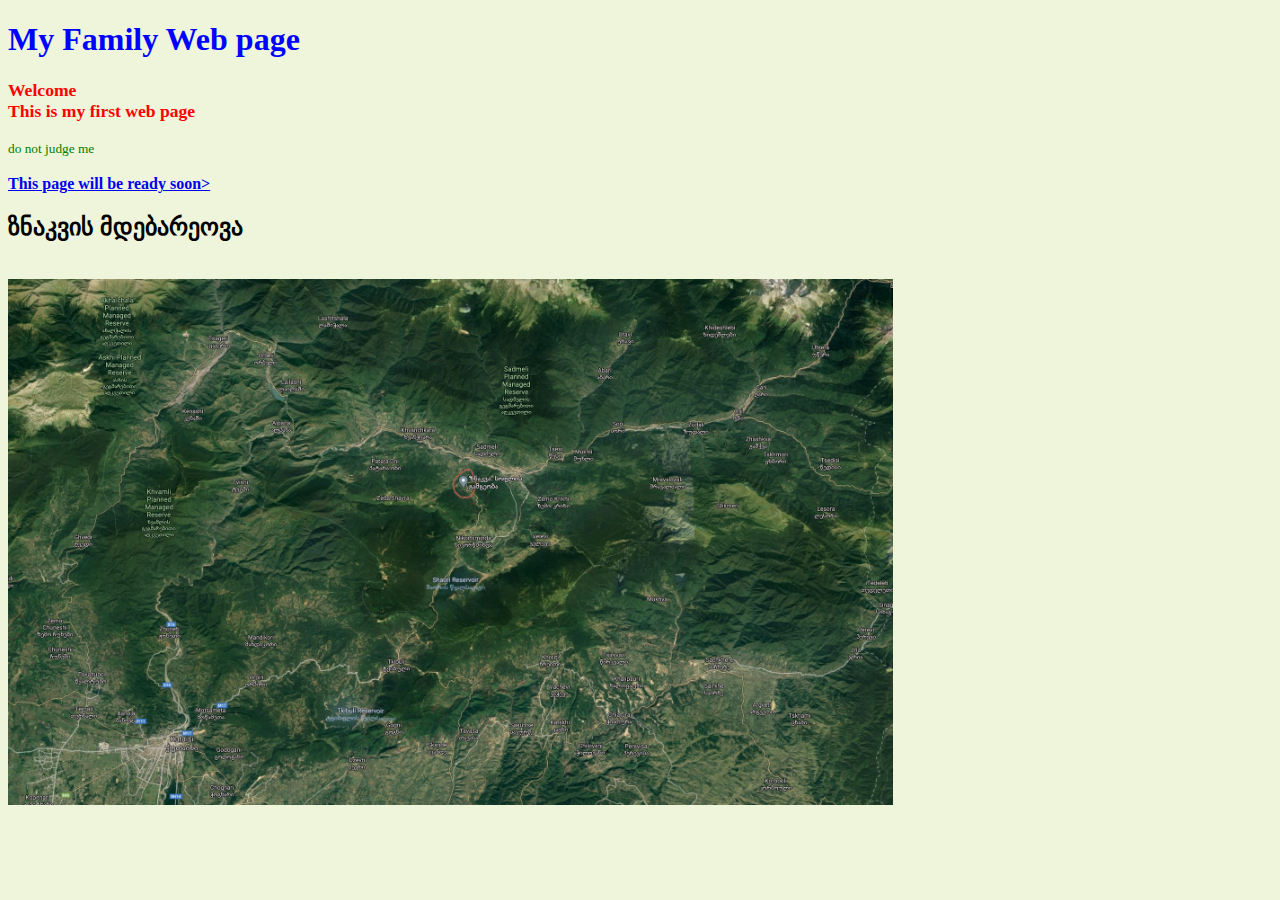
<file: Sublime Text/Test 1/index.html>
<!DOCTYPE html>
<html>
<head>
	<title>This is my first page</title>
	<meta charset="utf-8">
	<meta name="description" content="This is web page of my Family">
	<meta name="author" content="ALexander Kikvadze">
	<style>
		body {background-color: #eef5db;}
			h1   {color: blue;}
			
			.p1 {
				color: red; 
				font-size: 110%; 
				border: 2px;
			}
			.p2 {
				color: green; 
				font-size: 100%; 
				border: 2px;
			}
			table, th, td {
  				border: 2px #FFDFA4;
  				padding: 10px;
			}
			table {
  				border-spacing: 1px; background-color: #f1f1c1
			}
			img.one {
 				height: 70%;
  				width: 70%;
  			}
	</style>	
</head>
<body>
	<h1>My Family Web page</h1>
	<p class="p1"><b>Welcome</b>	
		<br>
		<strong>This is my first web page</strong>
	</p>
	<p class="p2">
			<small>do not judge me</small>
		<br>
		<br>
			<b><a href="Second/Second.html">This page will be ready soon></a></b>
	</p>
	<p class="p2">
		<h2>ზნაკვის მდებარეოვა</h2>
		<br>
		<a href="znakva/znakva.html">
			<img class="one" src="images/znakva/location/Znakva1.jpg" alt="ზნაკვა მდებარეობს ამბროლაურიდან 10 კილომეტრის დაშრებით">
		</a>
	</p>

</body>
</html>
</file>
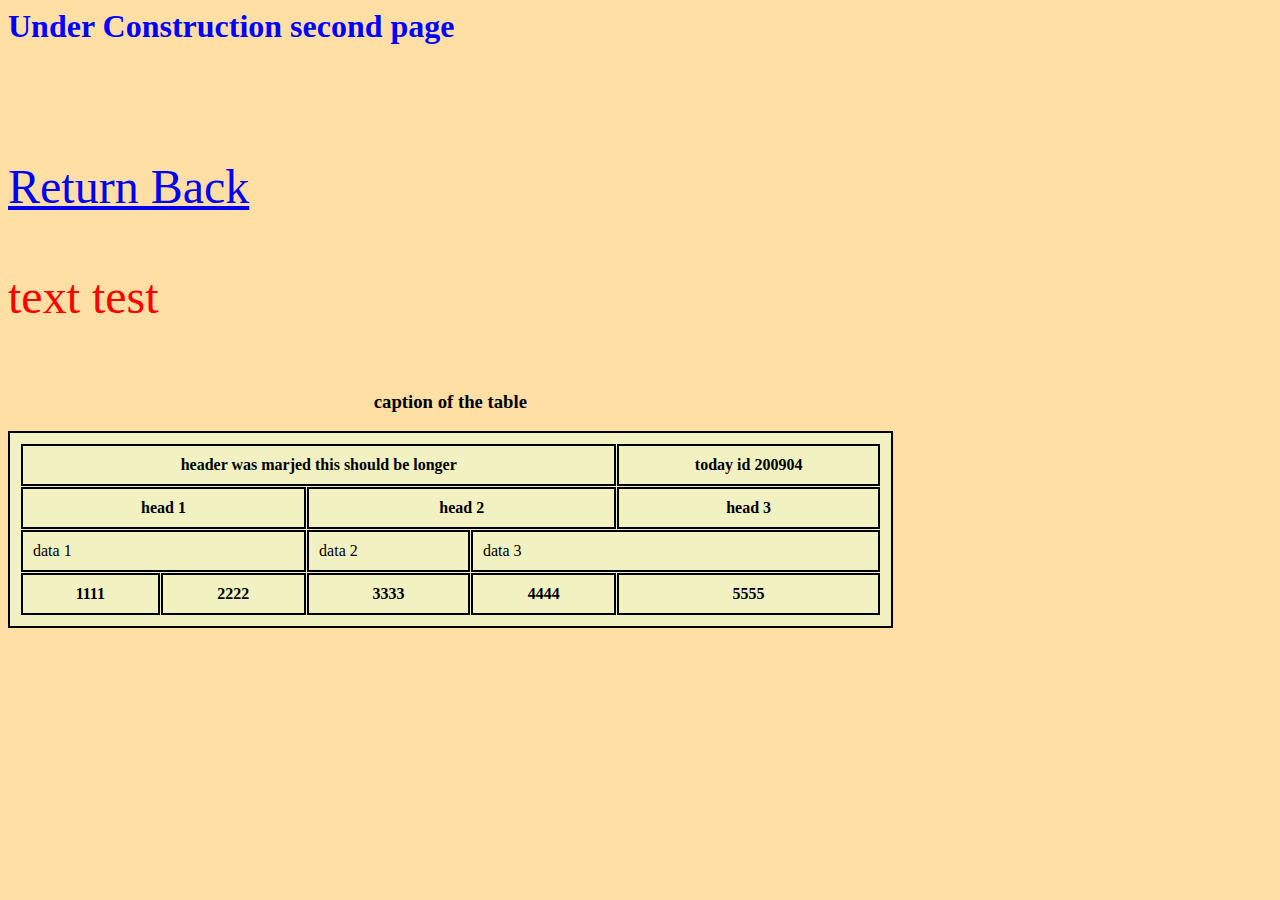
<file: Sublime Text/Test 1/Second/Second.html>
<!DOCTYPE> 
<html>
	<head>
		<style>
			body {background-color: FFDFA4;}
			h1   {color: blue;}
			p    {color: red; font-size: 300%; border: 2px}
			table, th, td {
  				border: 2px solid black;
  				padding: 10px;
			}
			table {
  				border-spacing: 1px; background-color: #f1f1c1
			}
		</style>
		<title>Kikvadze Web Second</title>
	</head>
	<body>
		<p>
			<h1>Under Construction second page</h1>
		</p>		
		<br>
		<p>
			<a href="../index.html">Return Back </a>
			<br>
			<br>
			text test
		</p>
		<p>			
		<table style="width:70%">
			<caption>
				<h3>caption of the table</h3>
			</caption>
			<thead>
				<tr>
					<th colspan="4">header was marjed this should be longer</th>
					<th>today id 200904</th>
				</tr>
			</thead>
		<tbody>
			<tr>
				<th colspan="2">head 1</th>
				<th colspan="2">head 2</th>
				<th>head 3</th>
			</tr>
			<tr>
				<td colspan="2">data 1</td>
				<td colspan="1">data 2</td>
				<td colspan="2">data 3</td>
			</tr>
		</tbody>
		<tfoot>
			<tr>
				<th>1111</th>
				<th>2222</th>
				<th>3333</th>
				<th>4444</th>
				<th>5555</th>
			</tr>
		</tfoot>
		</table>
	</p>
	</body>

</html>
</file>
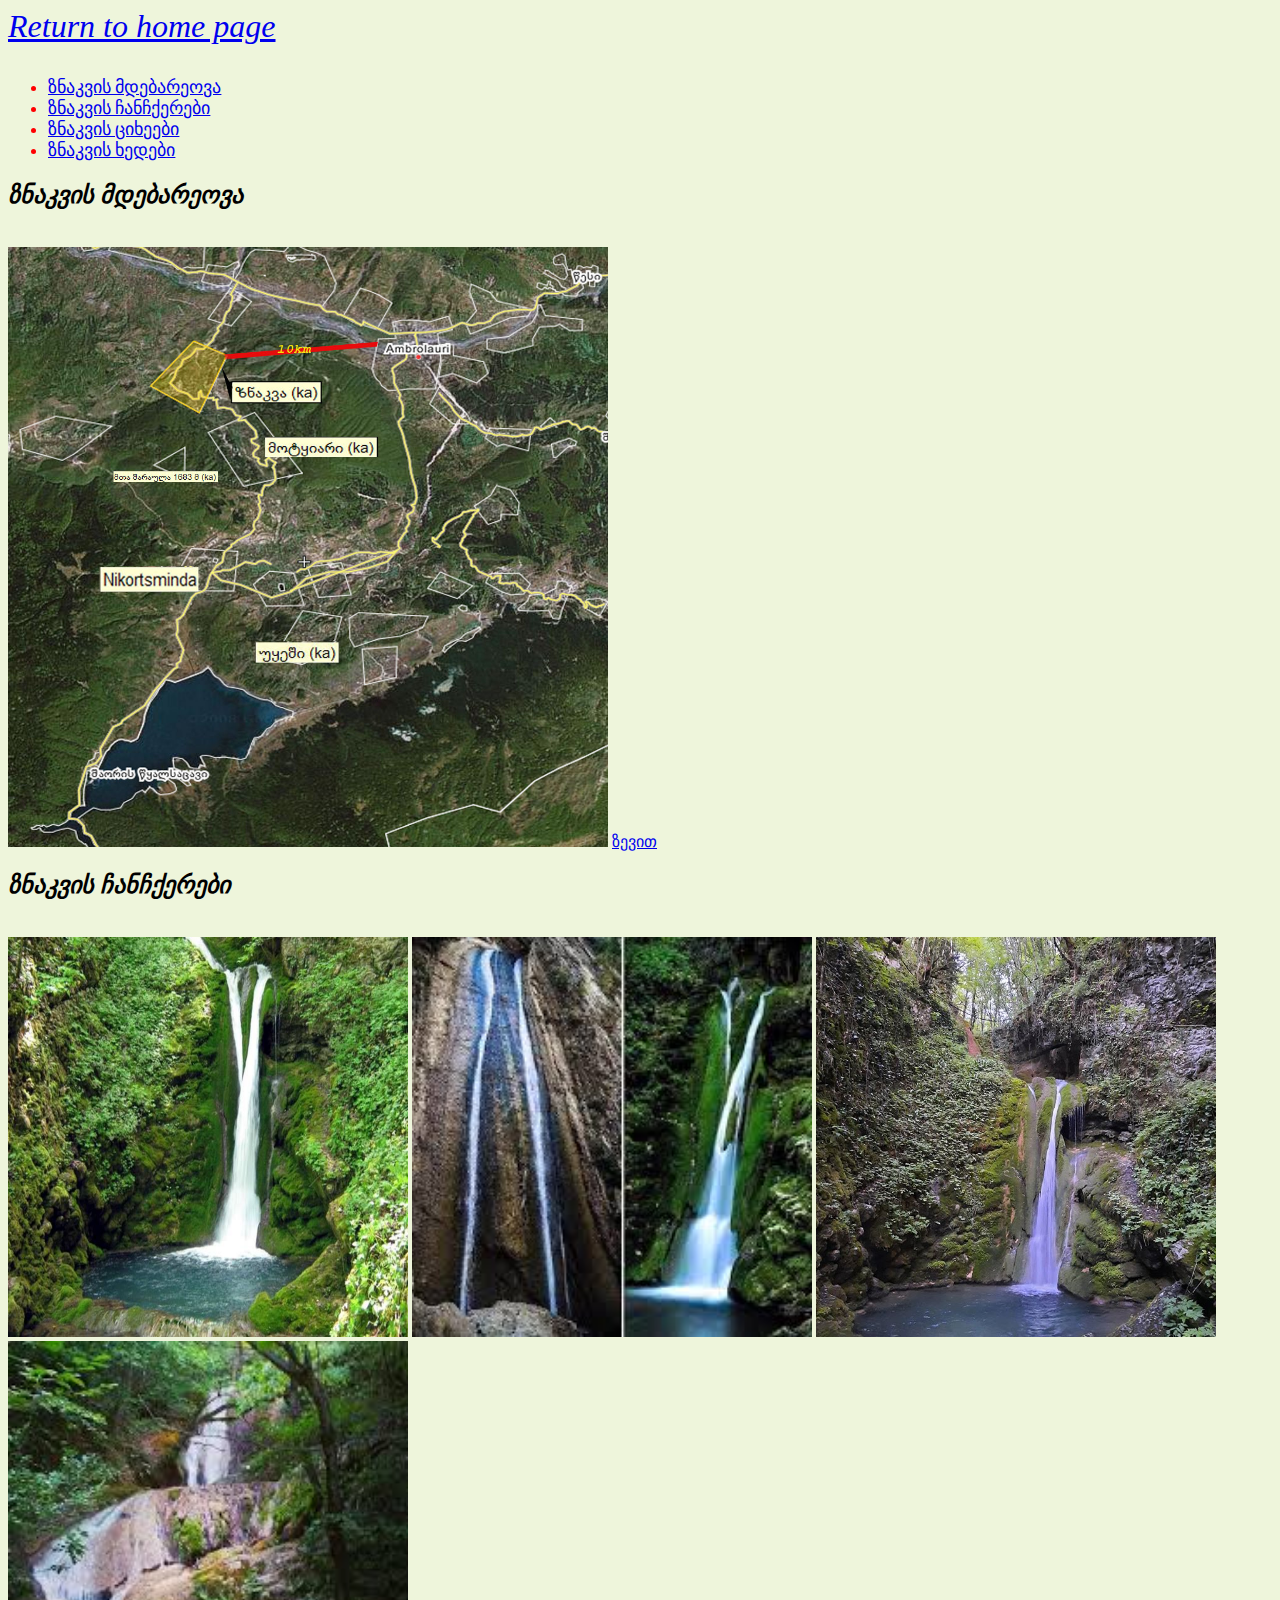
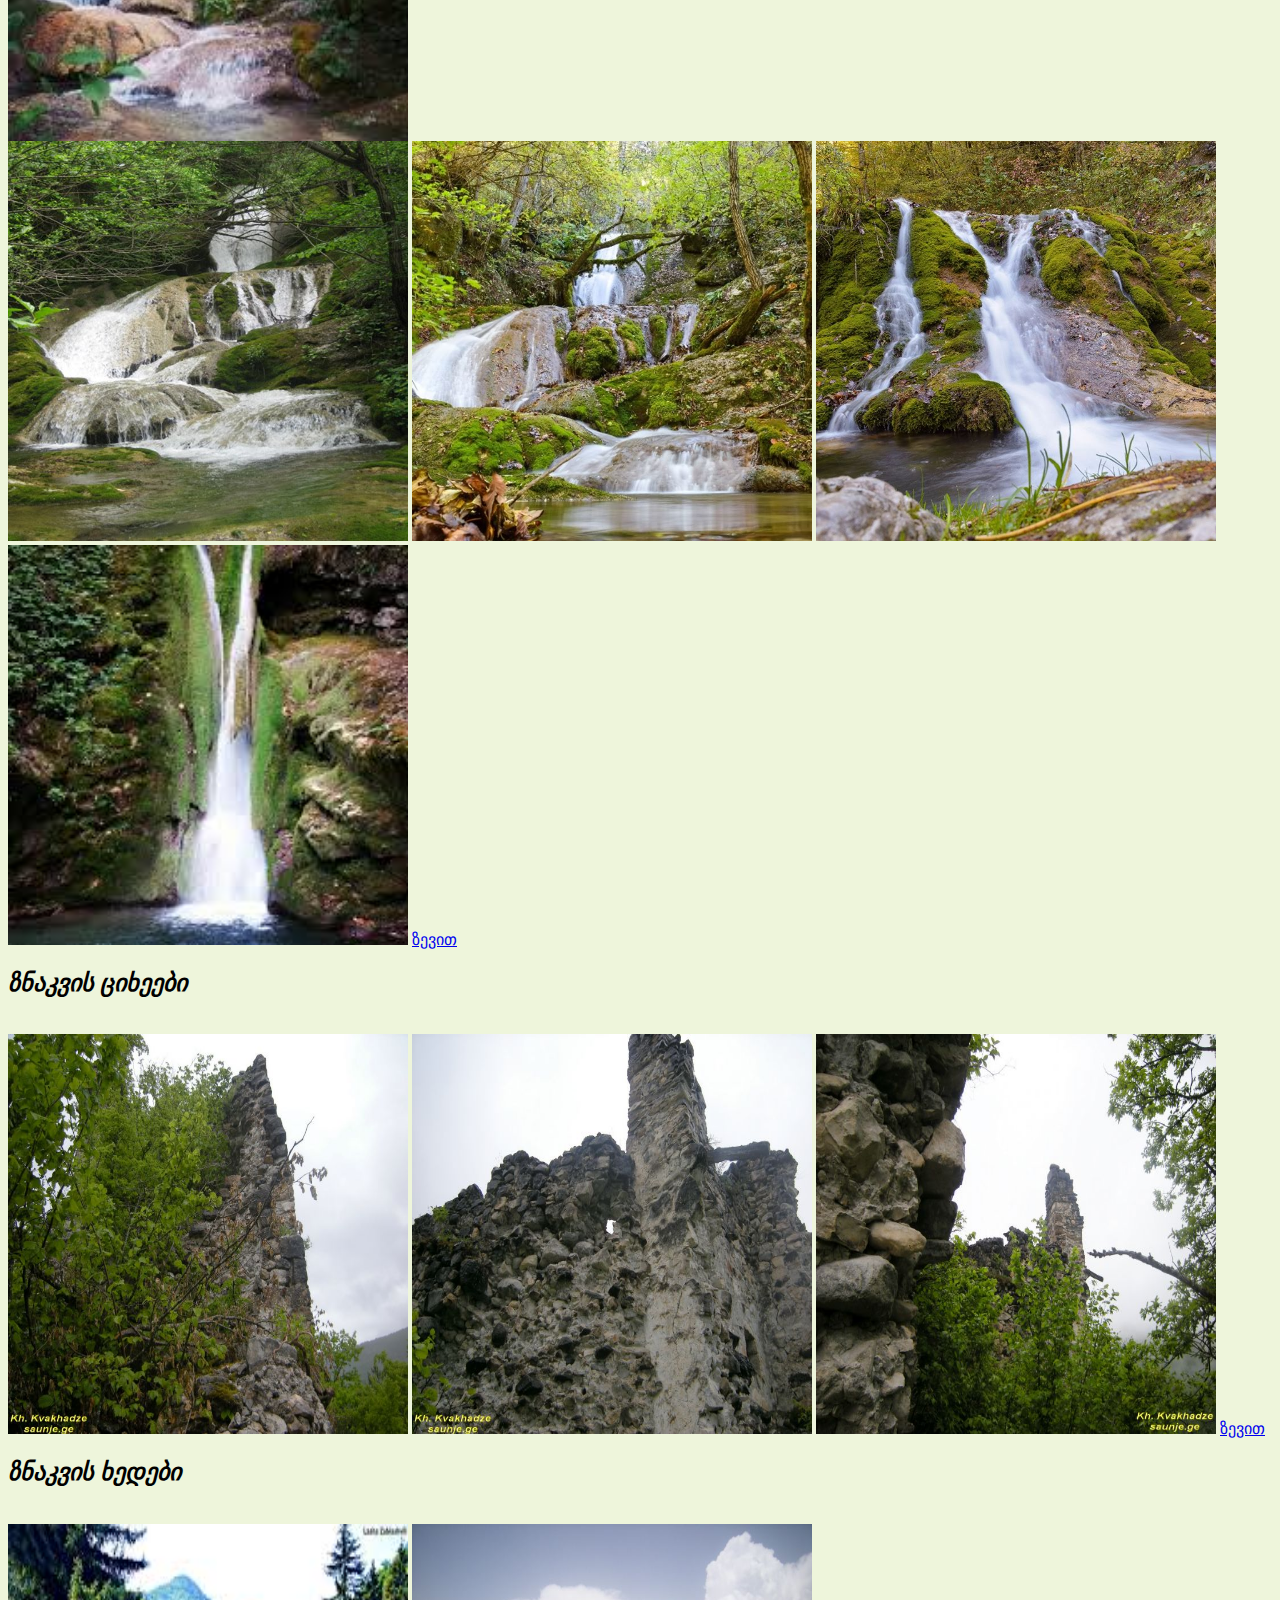
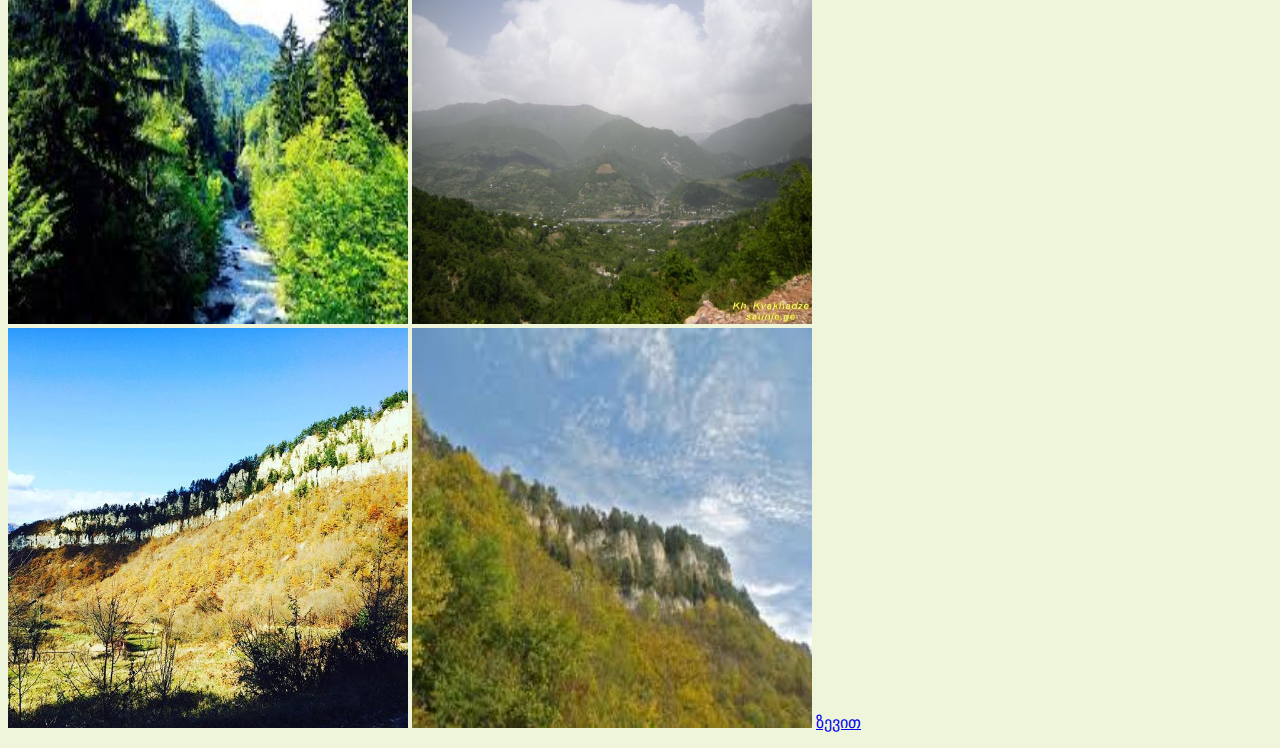
<file: Sublime Text/Test 1/znakva/znakva.html>
<!DOCTYPE> 
<html>
	<head>
		<meta charset="utf-8">
		<style>
			body {background-color: #eef5db;}
			h1   {color: blue;}
			.p1 {
				color: red; 
				font-size: 200%; 
				border: 2px;
			}
			.p2 {
				color: green; 
				font-size: 100%; 
				border: 2px;
			}
			ul {
				color: red; 
				font-size: 110%; 
				border: 2px;
			}
			table, th, td {
  				border: 2px solid black;
  				padding: 10px;
			}
			table {
  				border-spacing: 1px; background-color: #f1f1c1
			}
		</style>
		<title>Znakva</title>
	</head>
	<body>		
	<p class="p1">
		<a href="../index.html"><dfn id="Return Back">Return to home page</dfn></a>
		<br>
		
		<ul>
			<li><a href="#ზნაკვის მდებარეოვა">ზნაკვის მდებარეოვა</a></li>
			<li><a href="#ზნაკვის ჩანჩქერები">ზნაკვის ჩანჩქერები</a></li>
			<li><a href="#ზნაკვის ციხეები">ზნაკვის ციხეები</a></li>
			<li><a href="#ზნაკვის ხედები">ზნაკვის ხედები</a></li>			
		</ul>
	</p>
	<p class="p2">		
		<h2><dfn id="ზნაკვის მდებარეოვა">ზნაკვის მდებარეოვა</dfn></h2>
		<br>
		<img src="../images/znakva/location/znakva-10km.jpg" alt="ზნაკვა მდებარეობს ამბროლაურიდან 10 კილომეტრის დაშრებით" height="600" width="600">	
		<a href="#Return Back">ზევით</a>
		<h2><dfn id="ზნაკვის ჩანჩქერები">ზნაკვის ჩანჩქერები</dfn></h2>
		<br>
		<img src="../images/znakva/waterfalls/Znakva1.jpg" alt="ზნაკვის ჩანჩქერები" height="400" width="400">
		<img src="../images/znakva/waterfalls/Znakva3.jpg" alt="ზნაკვის ჩანჩქერები" height="400" width="400">
		<img src="../images/znakva/waterfalls/Znakva8.jpg" alt="ზნაკვის ჩანჩქერები" height="400" width="400">
		<img src="../images/znakva/waterfalls/Znakva7.jpg" alt="ზნაკვის ჩანჩქერები" height="400" width="400">
		<br>
		<img src="../images/znakva/waterfalls/Znakva6.jpg" alt="ზნაკვის ჩანჩქერები" height="400" width="400">
		<img src="../images/znakva/waterfalls/Znakva9.jpg" alt="ზნაკვის ჩანჩქერები" height="400" width="400">
		<img src="../images/znakva/waterfalls/Znakva10.jpg" alt="ზნაკვის ჩანჩქერები" height="400" width="400">
		<img src="../images/znakva/waterfalls/Znakva2.jpg" alt="ზნაკვის ჩანჩქერები" height="400" width="400">
		<a href="#Return Back">ზევით</a>
		<br>
		<h2><dfn id="ზნაკვის ციხეები">ზნაკვის ციხეები</dfn></h2>
		<br>
		<img src="../images/znakva/Castles/Znakva15.jpg" alt="ზნაკვის ჩანჩქერები" height="400" width="400">
		<img src="../images/znakva/Castles/Znakva16.jpg" alt="ზნაკვის ჩანჩქერები" height="400" width="400">
		<img src="../images/znakva/Castles/Znakva17.jpg" alt="ზნაკვის ჩანჩქერები" height="400" width="400">
		<a href="#Return Back">ზევით</a>	
		<br>	
		<h2><dfn id="ზნაკვის ხედები">ზნაკვის ხედები</dfn></h2>
		<br>
		<img src="../images/znakva/views/Znakva14.jpg" alt="ზნაკვის ჩანჩქერები" height="400" width="400">
		<img src="../images/znakva/views/Znakva18.jpg" alt="ზნაკვის ჩანჩქერები" height="400" width="400">
		<br>
		<img src="../images/znakva/views/Znakva11.jpg" alt="ზნაკვის ჩანჩწერები" height="400" width="400">
		<img src="../images/znakva/views/Znakva13.jpg" alt="ზნაკვის ჩანჩწერები" height="400" width="400">
		<a href="#Return Back">ზევით</a>
	</p>
	</body>

</html>
</file>
<file: CSS_Templates/templatemo_519_beauty/css/templatemo-style.css>
/*

Beauty Template

http://www.templatemo.com/tm-519-beauty

---------------------------------------

COLORS
primary: #CC9999;
accent: #CEC0AE;
accent dar: #786247;
text dark: #333333;
text light dark: #747474;

header 1 mb: 25px;
header 2 mb: 45px;
header 3 mb: 35px;
header 4 & 5 mb: 50px;
others mb: 40px;
*/

body {
  font-family: 'Open Sans', Helvetica, Arial, sans-serif;
  font-size: 19px;
  font-weight: 300;
  color: #ffffff;
  overflow-x: hidden;
}

.tm-mb-25 { margin-bottom: 25px; }
.tm-mb-35 { margin-bottom: 35px; }
.tm-mb-40 { margin-bottom: 40px; }
.tm-mb-45 { margin-bottom: 45px; }
.tm-mb-50 { margin-bottom: 50px; }
.tm-gallery-pad { padding: 40px 50px; }
.tm-gallery-item { margin: 0 5px; }

/*
.tm-gallery-container { max-width: 960px; }
*/

h1 { font-size: 3.6rem; }
.tm-site-name { text-shadow: 3px 3px 4px #666; }
a { transition: all 0.3s ease; }
.tm-line-height-2 { line-height: 2; }
.tm-text-dark { color: #333333; }
.tm-text-light-dark { color: #747474; }
a.tm-text-light-dark:hover { color: #747474; }

.tm-top-bar {
  background-color: #CC9999;
  max-width: 925px;
  width: 100%;
  height: 30px;
  margin-bottom: 10px;
}

.tm-bar-2 {
  background-color: #CC9999;
  width: 100%;
  height: 15px;
  margin-top: 10px;
  margin-bottom: 40px;
}

.tm-logo {
    width: 370px;
    height: 370px;
    background: url(../img/logo-bg.png) center no-repeat;
    background-size: cover;
    position: absolute;
    right: -13%;
    top: 18%;
    display: flex;
    align-items: center;
    justify-content: center;
    z-index: 100;
}

.tm-welcome { display: flex; }

.tm-welcome-left {
  background-color: #CEC0AE;
  padding: 80px;
  max-width: 925px;
  width: 84%;
  position: relative;
}

.tm-welcome-right {
  max-width: 205px;
  width: 16%;
  -webkit-transform: skew(-10deg);
  transform: skew(-10deg);
  background: #ffffff;
  margin-left: -52px;
}

.tm-welcome-content { max-width: 490px; }
.tm-font-big { font-size: 1.15rem; }

.tm-font-big a { color: #FF3; }

.tm-font-normal { font-size: 1rem; }

.tm-welcome-icon {
  padding: 0 30px 60px;
  margin-left: 30px;
}

h2 { font-size: 2.3rem; }

p {
  line-height: 1.8;
  font-size: 1rem;
}

.tm-welcome-link {
  text-decoration: underline;
  float: right;
  color: white;
  margin-top: 10px;
}

.tm-welcome-link:hover,
.tm-welcome-link:focus {
  text-decoration: none;
  color: white;
}

.tm-section-mb { margin-bottom: 40px; }
.tm-section-pb { padding-bottom: 120px; }
.tm-section-pt { padding-top: 135px; }

.tm-section-2-header {
  font-size: 2rem;
  margin-bottom: 40px;
}

.tm-section-2-inner,
.tm-section-3-inner {
  display: flex;
  justify-content: flex-end;
}

.tm-section-3 { min-height: 560px; }

.tm-section-2-left {
  display: flex;
  width: 50%;
  min-height: 560px;
  -webkit-clip-path: polygon(14% 0%, 100% 0%, 86% 100%, 0% 100%);
  clip-path: polygon(14% 0%, 100% 0%, 86% 100%, 0% 100%);
}


.tm-section-2-right {
  padding: 70px 120px 40px;
  width: 50%;
  margin-left: -40px;
  -webkit-clip-path: polygon(14% 0%, 100% 0%, 86% 100%, 0% 100%);
  clip-path: polygon(14% 0%, 100% 0%, 86% 100%, 0% 100%);
}

.tm-img-container {
  width: 100%;
  height: 100%;
  background-repeat: no-repeat;
}

.tm-img-container-1 {
  background-image: url(../img/green-tree-red-cup.jpg);
  background-position: top center;
}

.tm-img-container-2 {
  background-image: url(../img/girl-01.jpg);
  background-position: top center;
  margin-left: 8px;
}

.tm-img-container-3 {
  background-image: url(../img/backpack-guy.jpg);
  background-position: top right;
}

.tm-img { width: 49%; }
.tm-bg-primary { background-color: #CC9999; }
.tm-bg-accent { background-color: #CEC0AE; }

.tm-section-3-left {
  padding: 70px 100px 80px 120px;
  width: 50%;
  -webkit-clip-path: polygon(0 0, 86% 0, 100% 100%, 14% 100%);
  clip-path: polygon(0 0, 86% 0, 100% 100%, 14% 100%);
  min-height: 560px;
}

.tm-section-3-right {
  width: 50%;
  height: 100%;
  -webkit-clip-path: polygon(0 0, 86% 0, 100% 100%, 14% 100%);
  clip-path: polygon(0 0, 86% 0, 100% 100%, 14% 100%); /*https://bennettfeely.com/clippy/*/
  margin-left: -40px;
}

.tm-p-ml { margin-left: -35px; }

.slick-dotted.slick-slider {
    margin-bottom: 15px;
    padding-bottom: 25px;
}

.slick-dots li button:before {
  font-size: 75px;
  font-weight: 700;
  content:'-';
  opacity: 1;
  color: #AB9376;
  transition: all 0.3s ease;
}

.slick-dots li.slick-active button:before,
.slick-dots li:hover button:before {
  opacity: 1;
  color: #786249;
}

.slick-dots li button { width: 30px; }
.slick-dots li { margin: 0 10px; }
.tm-contact-left-col { min-height: 600px; }

.tm-contact-left {
  -webkit-clip-path: circle(50% at 50% 50%);
  clip-path: circle(47% at 50% 50%);
  display: flex;
  align-items: center;
  justify-content: center;
  width: 90%;
  height: 85%;
  margin-left: auto;
  margin-right: auto;
}

.tm-contact-left-inner { width: 50%; }

.tm-contact-form {
  padding-top: 120px;
  padding-bottom: 120px;
}

.tm-contact-header {
  font-size: 1.8rem;
  font-weight: 300;
}

.tm-contact-link {
  font-size: 1rem;
  color: white;
  margin-bottom: 10px;
}

.tm-contact-link:hover,
.tm-contact-link:focus {
  color: white;
}

.form-control {
  border: none;
  border-bottom: 1px solid #CC9999;
  border-radius: 0;
}

.form-control:focus {
  border-bottom: 2px solid #ad0c10;
  box-shadow: none;
}

.btn-primary {
  background-color: #CC9999;
  border-color: #CC9999;
}

.btn-primary:hover {
  background-color: #ac4747;
  border-color: #ac4747;
}

.tm-btn-round {
    padding: 26px 20px;
    border-radius: 50%;
}

.tm-fl-right { float: right; }

/* Image hover effect */
.grid figure {
    position: relative;
    float: left;
    overflow: hidden;
    height: auto;
    background: #3085a3;
    text-align: center;
    cursor: pointer;
}

.grid figure img {
    position: relative;
    display: block;
    min-height: 100%;
    max-width: 100%;
    opacity: 0.8;
}

.grid figure figcaption {
    padding: 2em;
    color: #fff;
    text-transform: uppercase;
    font-size: 1.25em;
    -webkit-backface-visibility: hidden;
    backface-visibility: hidden;
}

.grid figure figcaption, .grid figure figcaption > a {
    position: absolute;
    top: 0;
    left: 0;
    width: 100%;
    height: 100%;
}
.grid figure figcaption::before, .grid figure figcaption::after {
    pointer-events: none;
}
figure.effect-lexi:hover {
    background: #0a0a0a;
}

figure.effect-lexi:hover figcaption::before {
  background: rgba(0,0,0,0.25);
}

figure.effect-lexi p {
    position: absolute;
    right: 0;
    bottom: 0;
    padding: 0 1.5em .3em 0;
    width: 160px;
    text-align: right;
    opacity: 0;
    -webkit-transform: translate3d(20px,20px,0);
    transform: translate3d(20px,20px,0);
}

figure.effect-lexi img {
    margin: -10px 0 0 -10px;
    max-width: none;
    width: -webkit-calc(100% + 10px);
    width: calc(100% + 10px);
    opacity: 0.9;
    -webkit-transition: opacity 0.35s, -webkit-transform 0.35s;
    transition: opacity 0.35s, transform 0.35s;
    -webkit-transform: translate3d(10px,10px,0);
    transform: translate3d(10px,10px,0);
    -webkit-backface-visibility: hidden;
    backface-visibility: hidden;
}

figure.effect-lexi:hover h2, figure.effect-lexi:hover p {
    opacity: 1;
    -webkit-transform: translate3d(0,0,0);
    transform: translate3d(0,0,0);
}

figure.effect-lexi:hover img {
    opacity: 0.6;
    -webkit-transform: translate3d(0,0,0);
    transform: translate3d(0,0,0);
}

figure.effect-lexi:hover figcaption::before {
    opacity: 1;
    -webkit-transform: scale3d(1,1,1);
    transform: scale3d(1,1,1);
}

figure.effect-lexi figcaption::before {
    position: absolute;
    right: -100px;
    bottom: -100px;
    width: 300px;
    height: 300px;
    border: 2px solid #fff;
    border-radius: 50%;
    box-shadow: 0 0 0 900px rgba(255,255,255,0.2);
    content: '';
    opacity: 0;
    -webkit-transform: scale3d(0.5,0.5,1);
    transform: scale3d(0.5,0.5,1);
    -webkit-transform-origin: 50% 50%;
    transform-origin: 50% 50%;
}

figure.effect-lexi figcaption::before, figure.effect-lexi p {
    -webkit-transition: opacity 0.35s, -webkit-transform 0.35s;
    transition: opacity 0.35s, transform 0.35s;
}

@media (min-width: 1430px) {
  .tm-contact-left { width: 80%; }

  .container {
    max-width: 1430px;
    padding-left: 120px;
    padding-right: 120px;
  }
}

@media (max-width: 1310px) {
  .tm-bar-2 { max-width: 100%; }
}

@media (max-width: 1199px) {
  .tm-logo {
    width: 300px;
    height: 300px;
    top: 25%;
  }

  .tm-welcome-content { max-width: 450px; }

  .tm-top-bar,
  .tm-welcome-left {
    max-width: 782px;
  }

  .tm-welcome-right { margin-left: -55px; }
  .tm-section-3-left { padding-bottom: 63px; }

  .tm-section-3-right {
    -webkit-clip-path: polygon(0 0, 82% 0, 100% 100%, 15% 100%);
    clip-path: polygon(0 0, 82% 0, 100% 100%, 15% 100%);
  }
}

@media (max-width: 991px) {
  .tm-welcome { flex-direction: column-reverse; }
  .tm-logo {
    top: -250px;
    left: 0;
    right: 0;
    margin-left: auto;
    margin-right: auto;
  }
  .tm-welcome-left {
    max-width: 100%;
    width: 100%;
    padding-top: 100px;
  }
  .tm-welcome-content {
    max-width: 100%;
  }
  .tm-welcome-icons-container {
    display: flex;
    justify-content: center;
  }
  .tm-welcome-right {
    max-width: 100%;
    width: 100%;
    height: 250px;
    transform: skewY(-5deg);
    margin-bottom: -30px;
    margin-top: 80px;
    margin-left: 0;
  }

  .tm-section-2-inner {
    flex-direction: column;
    margin-left: 0;
  }

  .tm-section-2-left { margin-left: 0; }

  .tm-section-2-right {
    width: 100%;
    margin-top: 40px;
    margin-left: 0;
  }

  .tm-section-2-left {
    width: 100%;
    height: 560px;
  }

  .tm-section-3-inner { flex-direction: column-reverse; }

  .tm-section-3-left {
    width: 100%;
    margin-left: auto;
    margin-right: auto;
  }

  .tm-section-3-right {
    width: 100%;
    height: 560px;
    margin-bottom: 40px;
    margin-left: 0;
  }

  .tm-welcome-icon { padding: 0 30px 60px 0; }

  .tm-contact-left {
    clip-path: none;
    border-radius: 200px;
    width: 100%;
    height: 90%;
  }

  figure.effect-lexi figcaption::before {
    right: -110px;
    bottom: -80px;
  }
}

@media (max-width: 767px) {
  .tm-section-3-left { width: 100%; }
  .tm-contact-form { padding-top: 30px; }
}

@media (max-width: 480px) {
  .tm-welcome-icon {
    padding: 0 15px 40px;
    margin-left: 20px;
    font-size: 4em;
  }

  .tm-welcome-left { padding: 100px 40px 80px; }

  .tm-section-2-right {
    padding-left: 80px;
    padding-right: 80px;
  }

  .tm-section-3-left { padding: 70px 80px 80px 80px; }
  .tm-gallery-container { max-width: 350px; }
  .tm-contact-left-inner { width: 70%;}
}

@media (max-width: 420px) {
  .tm-section-3-left { padding: 70px 50px 80px 50px; }
}
</file>
<file: CSS_Templates/templatemo_526_vanilla/css/hero-slider.css>
/* -------------------------------- 

Primary style

-------------------------------- */
*, *::after, *::before {
  -webkit-box-sizing: border-box;
  -moz-box-sizing: border-box;
  box-sizing: border-box;
}

html {
  font-size: 62.5%;
}

body {
  font-family: "Open Sans", sans-serif;
  color: #2c343b;
  background-color: #f2f2f2;
}

a {
  color: #d44457;
  text-decoration: none;
}

img {
  max-width: 100%;
}

/* -------------------------------- 

Main Components 

-------------------------------- */
.cd-header {
  position: absolute;
  z-index: 2;
  top: 0;
  left: 0;
  width: 100%;
  height: 50px;
  background-color: #21272c;
  -webkit-font-smoothing: antialiased;
  -moz-osx-font-smoothing: grayscale;
}
@media only screen and (min-width: 768px) {
  .cd-header {
    height: 70px;
    background-color: transparent;
  }
}

#cd-logo {
  float: left;
  margin: 13px 0 0 5%;
}
#cd-logo img {
  display: block;
}
@media only screen and (min-width: 768px) {
  #cd-logo {
    margin: 23px 0 0 5%;
  }
}

.cd-primary-nav {
  /* mobile first - navigation hidden by default, triggered by tap/click on navigation icon */
  float: right;
  margin-right: 5%;
  width: 44px;
  height: 100%;
}
.cd-primary-nav ul {
  position: absolute;
  top: 0;
  left: 0;
  width: 100%;
  -webkit-transform: translateY(-100%);
  -moz-transform: translateY(-100%);
  -ms-transform: translateY(-100%);
  -o-transform: translateY(-100%);
  transform: translateY(-100%);
}
.cd-primary-nav ul.is-visible {
  box-shadow: 0 3px 8px rgba(0, 0, 0, 0.2);
  -webkit-transform: translateY(50px);
  -moz-transform: translateY(50px);
  -ms-transform: translateY(50px);
  -o-transform: translateY(50px);
  transform: translateY(50px);
}
.cd-primary-nav a {
  display: block;
  height: 50px;
  line-height: 50px;
  padding-left: 5%;
  background: #21272c;
  border-top: 1px solid #333c44;
  color: #ffffff;
}
@media only screen and (min-width: 768px) {
  .cd-primary-nav {
    /* reset navigation values */
    width: auto;
    height: auto;
    background: none;
  }
  .cd-primary-nav ul {
    position: static;
    width: auto;
    -webkit-transform: translateY(0);
    -moz-transform: translateY(0);
    -ms-transform: translateY(0);
    -o-transform: translateY(0);
    transform: translateY(0);
    line-height: 70px;
  }
  .cd-primary-nav ul.is-visible {
    -webkit-transform: translateY(0);
    -moz-transform: translateY(0);
    -ms-transform: translateY(0);
    -o-transform: translateY(0);
    transform: translateY(0);
  }
  .cd-primary-nav li {
    display: inline-block;
    margin-left: 1em;
  }
  .cd-primary-nav a {
    display: inline-block;
    height: auto;
    font-weight: 600;
    line-height: normal;
    background: transparent;
    padding: .6em 1em;
    border-top: none;
  }
}

/* -------------------------------- 

Slider

-------------------------------- */
.cd-hero {
  position: relative;
  -webkit-font-smoothing: antialiased;
  -moz-osx-font-smoothing: grayscale;
}

.cd-hero-slider {
  position: relative;
  height: 360px;
  overflow: hidden;
}
.cd-hero-slider li {
  position: absolute;
  top: 0;
  left: 0;
  width: 100%;
  height: 100%;
  -webkit-transform: translateX(100%);
  -moz-transform: translateX(100%);
  -ms-transform: translateX(100%);
  -o-transform: translateX(100%);
  transform: translateX(100%);
}
.cd-hero-slider li.selected {
  /* this is the visible slide */
  position: relative;
  -webkit-transform: translateX(0);
  -moz-transform: translateX(0);
  -ms-transform: translateX(0);
  -o-transform: translateX(0);
  transform: translateX(0);
}
.cd-hero-slider li.move-left {
  /* slide hidden on the left */
  -webkit-transform: translateX(-100%);
  -moz-transform: translateX(-100%);
  -ms-transform: translateX(-100%);
  -o-transform: translateX(-100%);
  transform: translateX(-100%);
}
.cd-hero-slider li.is-moving, .cd-hero-slider li.selected {
  /* the is-moving class is assigned to the slide which is moving outside the viewport */
  -webkit-transition: -webkit-transform 0.5s;
  -moz-transition: -moz-transform 0.5s;
  transition: transform 0.5s;
}
@media only screen and (min-width: 768px) {
  .cd-hero-slider {
    height: 500px;
  }
}
@media only screen and (min-width: 1170px) {
  .cd-hero-slider {
    height: 680px;
  }
}

/* -------------------------------- 

Single slide style

-------------------------------- */
.cd-hero-slider li {
  background-position: center center;
  background-size: cover;
  background-repeat: no-repeat;
}
.cd-hero-slider li:first-of-type {
  background-image: url(../img/slide_01.jpg);
}
.cd-hero-slider li:nth-of-type(2) {
  background-image: url(../img/slide_02.jpg);
}
.cd-hero-slider li:nth-of-type(3) {
  background-image: url(../img/slide_03.jpg);
}
.cd-hero-slider .cd-full-width,
.cd-hero-slider .cd-half-width {
  position: absolute;
  width: 100%;
  height: 100%;
  z-index: 1;
  left: 0;
  top: 0;
  /* this padding is used to align the text */
  padding-top: 80px;
  text-align: center;
  /* Force Hardware Acceleration in WebKit */
  -webkit-backface-visibility: hidden;
  backface-visibility: hidden;
  -webkit-transform: translateZ(0);
  -moz-transform: translateZ(0);
  -ms-transform: translateZ(0);
  -o-transform: translateZ(0);
  transform: translateZ(0);
}
.cd-hero-slider .cd-img-container {
  /* hide image on mobile device */
  display: none;
}
.cd-hero-slider .cd-img-container img {
  position: absolute;
  left: 50%;
  top: 50%;
  bottom: auto;
  right: auto;
  -webkit-transform: translateX(-50%) translateY(-50%);
  -moz-transform: translateX(-50%) translateY(-50%);
  -ms-transform: translateX(-50%) translateY(-50%);
  -o-transform: translateX(-50%) translateY(-50%);
  transform: translateX(-50%) translateY(-50%);
}
.cd-hero-slider .cd-bg-video-wrapper {
  /* hide video on mobile device */
  display: none;
  position: absolute;
  top: 0;
  left: 0;
  width: 100%;
  height: 100%;
  overflow: hidden;
}
.cd-hero-slider .cd-bg-video-wrapper video {
  /* you won't see this element in the html, but it will be injected using js */
  display: block;
  min-height: 100%;
  min-width: 100%;
  max-width: none;
  height: auto;
  width: auto;
  position: absolute;
  left: 50%;
  top: 50%;
  bottom: auto;
  right: auto;
  -webkit-transform: translateX(-50%) translateY(-50%);
  -moz-transform: translateX(-50%) translateY(-50%);
  -ms-transform: translateX(-50%) translateY(-50%);
  -o-transform: translateX(-50%) translateY(-50%);
  transform: translateX(-50%) translateY(-50%);
}
.cd-hero-slider h2, .cd-hero-slider p {
  text-shadow: 0 1px 3px rgba(0, 0, 0, 0.1);
  line-height: 1.2;
  margin: 0 auto 14px;
  color: #ffffff;
  width: 90%;
  max-width: 400px;
}
.cd-hero-slider h2 {
  font-size: 2.4rem;
}
.cd-hero-slider p {
  font-size: 1.4rem;
  line-height: 1.4;
}
.cd-hero-slider .cd-btn {
  display: inline-block;
  padding: 1.2em 1.4em;
  margin-top: .8em;
  background-color: rgba(212, 68, 87, 0.9);
  font-size: 1.3rem;
  font-weight: 700;
  letter-spacing: 1px;
  color: #ffffff;
  text-transform: uppercase;
  box-shadow: 0 3px 6px rgba(0, 0, 0, 0.1);
  -webkit-transition: background-color 0.2s;
  -moz-transition: background-color 0.2s;
  transition: background-color 0.2s;
}
.cd-hero-slider .cd-btn.secondary {
  background-color: rgba(22, 26, 30, 0.8);
}
.cd-hero-slider .cd-btn:nth-of-type(2) {
  margin-left: 1em;
}
.no-touch .cd-hero-slider .cd-btn:hover {
  background-color: #d44457;
}
.no-touch .cd-hero-slider .cd-btn.secondary:hover {
  background-color: #161a1e;
}
@media only screen and (min-width: 768px) {
  .cd-hero-slider .cd-full-width,
  .cd-hero-slider .cd-half-width {
    padding-top: 150px;
  }
  .cd-hero-slider .cd-bg-video-wrapper {
    display: block;
  }
  .cd-hero-slider .cd-half-width {
    width: 45%;
  }
  .cd-hero-slider .cd-half-width:first-of-type {
    left: 5%;
  }
  .cd-hero-slider .cd-half-width:nth-of-type(2) {
    right: 5%;
    left: auto;
  }
  .cd-hero-slider .cd-img-container {
    display: block;
  }
  .cd-hero-slider h2, .cd-hero-slider p {
    max-width: 520px;
  }
  .cd-hero-slider h2 {
    font-size: 2.4em;
    font-weight: 300;
  }
  .cd-hero-slider .cd-btn {
    font-size: 1.4rem;
  }
}
@media only screen and (min-width: 1170px) {
  .cd-hero-slider .cd-full-width,
  .cd-hero-slider .cd-half-width {
    padding-top: 250px;
  }
  .cd-hero-slider h2, .cd-hero-slider p {
    margin-bottom: 20px;
  }
  .cd-hero-slider h2 {
    font-size: 3.2em;
  }
  .cd-hero-slider p {
    font-size: 1.6rem;
  }
}

/* -------------------------------- 

Single slide animation

-------------------------------- */
@media only screen and (min-width: 768px) {
  .cd-hero-slider .cd-half-width {
    opacity: 0;
    -webkit-transform: translateX(40px);
    -moz-transform: translateX(40px);
    -ms-transform: translateX(40px);
    -o-transform: translateX(40px);
    transform: translateX(40px);
  }
  .cd-hero-slider .move-left .cd-half-width {
    -webkit-transform: translateX(-40px);
    -moz-transform: translateX(-40px);
    -ms-transform: translateX(-40px);
    -o-transform: translateX(-40px);
    transform: translateX(-40px);
  }
  .cd-hero-slider .selected .cd-half-width {
    /* this is the visible slide */
    opacity: 1;
    -webkit-transform: translateX(0);
    -moz-transform: translateX(0);
    -ms-transform: translateX(0);
    -o-transform: translateX(0);
    transform: translateX(0);
  }
  .cd-hero-slider .is-moving .cd-half-width {
    /* this is the slide moving outside the viewport 
    wait for the end of the transition on the <li> parent before set opacity to 0 and translate to 40px/-40px */
    -webkit-transition: opacity 0s 0.5s, -webkit-transform 0s 0.5s;
    -moz-transition: opacity 0s 0.5s, -moz-transform 0s 0.5s;
    transition: opacity 0s 0.5s, transform 0s 0.5s;
  }
  .cd-hero-slider li.selected.from-left .cd-half-width:nth-of-type(2),
  .cd-hero-slider li.selected.from-right .cd-half-width:first-of-type {
    /* this is the selected slide - different animation if it's entering from left or right */
    -webkit-transition: opacity 0.4s 0.2s, -webkit-transform 0.5s 0.2s;
    -moz-transition: opacity 0.4s 0.2s, -moz-transform 0.5s 0.2s;
    transition: opacity 0.4s 0.2s, transform 0.5s 0.2s;
  }
  .cd-hero-slider li.selected.from-left .cd-half-width:first-of-type,
  .cd-hero-slider li.selected.from-right .cd-half-width:nth-of-type(2) {
    /* this is the selected slide - different animation if it's entering from left or right */
    -webkit-transition: opacity 0.4s 0.4s, -webkit-transform 0.5s 0.4s;
    -moz-transition: opacity 0.4s 0.4s, -moz-transform 0.5s 0.4s;
    transition: opacity 0.4s 0.4s, transform 0.5s 0.4s;
  }
  .cd-hero-slider .cd-full-width h2,
  .cd-hero-slider .cd-full-width p,
  .cd-hero-slider .cd-full-width .cd-btn {
    opacity: 0;
    -webkit-transform: translateX(100px);
    -moz-transform: translateX(100px);
    -ms-transform: translateX(100px);
    -o-transform: translateX(100px);
    transform: translateX(100px);
  }
  .cd-hero-slider .move-left .cd-full-width h2,
  .cd-hero-slider .move-left .cd-full-width p,
  .cd-hero-slider .move-left .cd-full-width .cd-btn {
    opacity: 0;
    -webkit-transform: translateX(-100px);
    -moz-transform: translateX(-100px);
    -ms-transform: translateX(-100px);
    -o-transform: translateX(-100px);
    transform: translateX(-100px);
  }
  .cd-hero-slider .selected .cd-full-width h2,
  .cd-hero-slider .selected .cd-full-width p,
  .cd-hero-slider .selected .cd-full-width .cd-btn {
    /* this is the visible slide */
    opacity: 1;
    -webkit-transform: translateX(0);
    -moz-transform: translateX(0);
    -ms-transform: translateX(0);
    -o-transform: translateX(0);
    transform: translateX(0);
  }
  .cd-hero-slider li.is-moving .cd-full-width h2,
  .cd-hero-slider li.is-moving .cd-full-width p,
  .cd-hero-slider li.is-moving .cd-full-width .cd-btn {
    /* this is the slide moving outside the viewport 
    wait for the end of the transition on the li parent before set opacity to 0 and translate to 100px/-100px */
    -webkit-transition: opacity 0s 0.5s, -webkit-transform 0s 0.5s;
    -moz-transition: opacity 0s 0.5s, -moz-transform 0s 0.5s;
    transition: opacity 0s 0.5s, transform 0s 0.5s;
  }
  .cd-hero-slider li.selected h2 {
    -webkit-transition: opacity 0.4s 0.2s, -webkit-transform 0.5s 0.2s;
    -moz-transition: opacity 0.4s 0.2s, -moz-transform 0.5s 0.2s;
    transition: opacity 0.4s 0.2s, transform 0.5s 0.2s;
  }
  .cd-hero-slider li.selected p {
    -webkit-transition: opacity 0.4s 0.3s, -webkit-transform 0.5s 0.3s;
    -moz-transition: opacity 0.4s 0.3s, -moz-transform 0.5s 0.3s;
    transition: opacity 0.4s 0.3s, transform 0.5s 0.3s;
  }
  .cd-hero-slider li.selected .cd-btn {
    -webkit-transition: opacity 0.4s 0.4s, -webkit-transform 0.5s 0.4s, background-color 0.2s 0s;
    -moz-transition: opacity 0.4s 0.4s, -moz-transform 0.5s 0.4s, background-color 0.2s 0s;
    transition: opacity 0.4s 0.4s, transform 0.5s 0.4s, background-color 0.2s 0s;
  }
}
/* -------------------------------- 

Slider navigation

-------------------------------- */
.cd-slider-nav {
  display: none;
  position: absolute;
  width: 100%;
  bottom: 0;
  z-index: 2;
  text-align: center;
  height: 55px;
  background-color: rgba(0, 1, 1, 0.5);
}
.cd-slider-nav nav, .cd-slider-nav ul, .cd-slider-nav li, .cd-slider-nav a {
  height: 100%;
}
.cd-slider-nav nav {
  display: inline-block;
  position: relative;
}
.cd-slider-nav .cd-marker {
  position: absolute;
  bottom: 0;
  left: 0;
  width: 60px;
  height: 100%;
  color: #d44457;
  background-color: #ffffff;
  box-shadow: inset 0 2px 0 currentColor;
  -webkit-transition: -webkit-transform 0.2s, box-shadow 0.2s;
  -moz-transition: -moz-transform 0.2s, box-shadow 0.2s;
  transition: transform 0.2s, box-shadow 0.2s;
}
.cd-slider-nav .cd-marker.item-2 {
  -webkit-transform: translateX(100%);
  -moz-transform: translateX(100%);
  -ms-transform: translateX(100%);
  -o-transform: translateX(100%);
  transform: translateX(100%);
}
.cd-slider-nav .cd-marker.item-3 {
  -webkit-transform: translateX(200%);
  -moz-transform: translateX(200%);
  -ms-transform: translateX(200%);
  -o-transform: translateX(200%);
  transform: translateX(200%);
}
.cd-slider-nav .cd-marker.item-4 {
  -webkit-transform: translateX(300%);
  -moz-transform: translateX(300%);
  -ms-transform: translateX(300%);
  -o-transform: translateX(300%);
  transform: translateX(300%);
}
.cd-slider-nav .cd-marker.item-5 {
  -webkit-transform: translateX(400%);
  -moz-transform: translateX(400%);
  -ms-transform: translateX(400%);
  -o-transform: translateX(400%);
  transform: translateX(400%);
}
.cd-slider-nav ul::after {
  clear: both;
  content: "";
  display: table;
}
.cd-slider-nav li {
  display: inline-block;
  width: 60px;
  float: left;
}
.cd-slider-nav li.selected a {
  color: #2c343b;
}
.no-touch .cd-slider-nav li.selected a:hover {
  background-color: transparent;
}
.cd-slider-nav a {
  display: block;
  position: relative;
  padding-top: 35px;
  font-size: 1rem;
  font-weight: 700;
  color: #a8b4be;
  -webkit-transition: background-color 0.2s;
  -moz-transition: background-color 0.2s;
  transition: background-color 0.2s;
}
.cd-slider-nav a::before {
  content: '';
  position: absolute;
  width: 24px;
  height: 24px;
  top: 8px;
  left: 50%;
  right: auto;
  -webkit-transform: translateX(-50%);
  -moz-transform: translateX(-50%);
  -ms-transform: translateX(-50%);
  -o-transform: translateX(-50%);
  transform: translateX(-50%);
}
.no-touch .cd-slider-nav a:hover {
  background-color: rgba(0, 1, 1, 0.5);
}
.cd-slider-nav li:first-of-type a::before {
  background-position: 0 0;
}
.cd-slider-nav li.selected:first-of-type a::before {
  background-position: 0 -24px;
}
.cd-slider-nav li:nth-of-type(2) a::before {
  background-position: -24px 0;
}
.cd-slider-nav li.selected:nth-of-type(2) a::before {
  background-position: -24px -24px;
}
.cd-slider-nav li:nth-of-type(3) a::before {
  background-position: -48px 0;
}
.cd-slider-nav li.selected:nth-of-type(3) a::before {
  background-position: -48px -24px;
}
.cd-slider-nav li:nth-of-type(4) a::before {
  background-position: -72px 0;
}
.cd-slider-nav li.selected:nth-of-type(4) a::before {
  background-position: -72px -24px;
}
.cd-slider-nav li:nth-of-type(5) a::before {
  background-position: -96px 0;
}
.cd-slider-nav li.selected:nth-of-type(5) a::before {
  background-position: -96px -24px;
}
@media only screen and (min-width: 768px) {
  .cd-slider-nav {
    height: 80px;
  }
  .cd-slider-nav .cd-marker,
  .cd-slider-nav li {
    width: 95px;
  }
  .cd-slider-nav a {
    padding-top: 48px;
    font-size: 1.1rem;
    text-transform: uppercase;
  }
  .cd-slider-nav a::before {
    top: 18px;
  }
}

/* -------------------------------- 

Main content

-------------------------------- */
.cd-main-content {
  width: 90%;
  max-width: 768px;
  margin: 0 auto;
  padding: 2em 0;
}
.cd-main-content p {
  font-size: 1.4rem;
  line-height: 1.8;
  color: #999999;
  margin: 2em 0;
}
@media only screen and (min-width: 1170px) {
  .cd-main-content {
    padding: 3em 0;
  }
  .cd-main-content p {
    font-size: 1.6rem;
  }
}

/* -------------------------------- 

Javascript disabled

-------------------------------- */
.no-js .cd-hero-slider li {
  display: none;
}
.no-js .cd-hero-slider li.selected {
  display: block;
}

.no-js .cd-slider-nav {
  display: none;
}
</file>
<file: CSS_Templates/templatemo_526_vanilla/css/templatemo-main.css>
/*

Vanilla Template

https://templatemo.com/tm-526-vanilla

*/

p {
  font-size: 15px;
  line-height: 25px;
}

section {
  padding: 25px 0 35px;
  background: #fff;
}

body { 
  position: relative; /* we need this for the scrollspy */ 
  font-size: 14px;
}

a { color: #3CC; }

a:hover { color: #FF0; }

/*----------
  NAV
----------*/

.fixed-side-navbar {
  position: fixed;
  top: 50%;
  right: 0;
  z-index: 99999;
  margin-top: -100px;
  text-align: right;
  padding: 30px 0;
  -webkit-transition: all .3s;
  transition: all .3s;
}
.fixed-side-navbar:hover {
  background: transparent;
}
.fixed-side-navbar:hover .nav > li > a > span {
  color: rgba(0, 0, 0, 0.5);
  display: block;
  background-color: #fff;
  text-align: center;
  text-transform: uppercase;
  font-size: 12px;
  padding: 2px 12px;
  border-radius: 15px;
}
.fixed-side-navbar .nav > li a.active {
  background-color: transparent;
  color: black;
}
.fixed-side-navbar .nav > li a.active:after {
  -webkit-transform: scale(0.9);
          transform: scale(0.9);
}
.fixed-side-navbar .nav > li a.active:before {
  content: '';
  position: absolute;
  top: 50%;
  right: 17px;
  margin-top: -8px;
  width: 16px;
  height: 16px;
  background: transparent;
  border: 2px solid #fff;
  border-radius: 10px;
}
.nav>li {
  position: relative;
  display: block;
}
.fixed-side-navbar .nav > li a {
  color: #fff;
  min-height: 32px;
  background: transparent;
  padding: 5px 45px 5px 25px;
  border-right: none;
}
.fixed-side-navbar .nav > li a span {
  display: none;
  -webkit-transition: all .2s;
  transition: all .2s;
}
.fixed-side-navbar .nav > li a:after {
  content: '';
  position: absolute;
  top: 50%;
  right: 20px;
  margin-top: -5px;
  width: 10px;
  height: 10px;
  border-radius: 10px;
  background: rgba(250, 250, 250, 0.75);
  -webkit-transition: all .3s;
  transition: all .3s;
  -webkit-transform: scale(0.6);
          transform: scale(0.6);
}
.fixed-side-navbar .nav > li a:hover {
  background-color: transparent;
  border-top-left-radius: 5px;
  border-bottom-left-radius: 5px;
  border-color: black;
  boder-right: 0;
}
.fixed-side-navbar .nav > li a:hover > span {
  color: black;
  display: block;
}

.fadeInRight {
  -webkit-animation-name: fadeInRight;
          animation-name: fadeInRight;
}


.primary-button a {
  display: inline-block;
  background-color: #ff7d27;
  padding: 15px 24px;
  border-radius: 3px;
  text-transform: uppercase;
  font-size: 11px;
  color: #fff;
  font-weight: 700;
  text-decoration: none;
  letter-spacing: 0.5px;
}


.parallax-content {
  width: 100%;
  min-height: 100vh;
  background-size: cover;
}


.baner-content {
  padding-top: 30vh;
  text-align: center;
  background-image: url(../img/1st-section.jpg);
}

.baner-content h1 {
  margin-top: 0px;
  font-size: 128px;
  color: #fff;
  font-weight: 900;
  text-transform: uppercase;
  margin-bottom: 0px;
}

.baner-content em {
  color: #ff7d27;
  font-weight: 600;
  font-style: normal;
}

.baner-content span {
  display: inline-block;
  margin-top: -20px;
  font-weight: 300;
  font-size: 48px;
  color: #fff;
}

.baner-content .primary-button {
  margin-top: 15px;
}



.service-content {
  padding-left: 15px;
  padding-right: 15px;
  padding-top: 15vh;
  background-image: url(../img/2nd-section.jpg);
  background-attachment: fixed;
  min-height: 100vh;
  background-size: cover;
  background-position: center center;
}

.service-content .left-text h4 {
  font-size: 24px;
  font-weight: 500;
  color: #fff;
}

h4, .h4 {
  font-size: 18px;
}

.service-content .left-text .line-dec {
  width: 45px;
  height: 3px;
  background-color: #ff7d27;
  margin: 20px 0px 20px 0px;
}

.service-content .left-text p {
  color: #fff;
}

.service-content .left-text ul {
  padding: 0;
  margin-top: 30px;
  list-style: none;
}

.service-content .left-text ul li {
  margin: 15px 0px;
  font-weight: 600;
  color: #fff;
}

.service-content .left-text .primary-button {
  margin: 30px 0px;
}

.service-content .service-item {
  background-color: rgba(0, 0, 0, 0.5);
  padding: 25px 30px;
  text-align: center;
  color: #fff;
  margin-bottom: 30px;
}

.service-content .service-item .line-dec {
  width: 45px;
  height: 3px;
  background-color: #ff7d27;
  margin: 20px auto 15px auto;
}



.projects-content {
  padding-top: 20vh;
  background-image: url(../img/3rd-section.jpg);
}

.projects-content .item img {
  width: 100%;
}

.projects-content .item {
  margin: 15px;
}

.projects-content .item .text-content {
  background-color: #fff;
  text-align: center;
  padding: 20px;
}

.projects-content .item .text-content h4 {
  margin-top: 0px;
  font-size: 19px;
  font-weight: 600;
}

.projects-content .item .text-content span {
  font-style: normal;
  font-size: 17px;
  font-weight: 700;
  color: #ff7d27;
}

.owl-pagination {
  margin-top: 40px;
  opacity: 1;
  display: inline-block;
}

.owl-page span {
  display: block;
  width: 14px;
  height: 14px;
  margin: 0px 5px;
  filter: alpha(opacity=50);
  opacity: 0.5;
  -webkit-border-radius: 20px;
  -moz-border-radius: 20px;
  border-radius: 20px;
  background: #fff;
}


.tabs-content {
  padding-left: 15px;
  padding-right: 15px;
  padding-top: 8vh;
  background-image: url(../img/4th-section.jpg);
  background-attachment: fixed;
  min-height: 100vh;
  background-size: cover;
  background-position: center center;
}

section {
  background-color: transparent;
  padding-bottom: 15px;
}

.wrapper {
  text-align: center;
}

.tabs {
  list-style: none;
  margin: 0px;
  padding: 0px;
}

.tabs li {
  display: inline-block;
  text-align: center;
  margin: 10px;
}

.tabs a {
  display:block;
  text-align:center;
  text-decoration:none;
  text-transform:uppercase;
  color:#fff;
  font-size: 14px;
  font-weight: 700;
  padding:10px 15px;
  border:4px solid #fff;
}

.tabs a:hover {
  color: #ff7d27;
}

.tabs .active {
  border:4px solid #ff7d27;
}

.tabgroup div  {

}

.tabgroup p {
  background-color: rgba(0, 0, 0, 0.5);
  color: #fff;
  padding: 25px;
}

.clearfix:after {
  content:"";
  display:table;
  clear:both;
}


.contact-content {
  padding-left: 15px;
  padding-right: 15px;
  padding-top: 16vh;
  background-image: url(../img/5th-section.jpg);
}

.contact-form {
  background-color: rgba(0, 0, 0, 0.5);
  padding: 30px 25px;
  margin-bottom: 30px;
}

#contact input {
  border-radius: 3px;
  padding-left: 15px;
  font-size: 13px;
  color: #232323;
  background-color: rgba(250, 250, 250, 1);
  outline: none;
  border: none;
  box-shadow: none;
  line-height: 50px;
  height: 50px;
  width: 100%;
  margin-bottom: 30px;
}

#contact textarea {
  border-radius: 3px;
  padding-left: 15px;
  padding-top: 10px;
  font-size: 13px;
  color: #232323;
  background-color: rgba(250, 250, 250, 1);
  outline: none;
  border: none;
  box-shadow: none;
  height: 165px;
  max-height: 220px;
  width: 100%;
  margin-bottom: 25px;
}

#contact button {
  display: inline-block;
  background-color: #ff7d27;
  padding: 15px 24px;
  width: 100%;
  border-radius: 3px;
  text-transform: uppercase;
  font-size: 11px;
  color: #fff;
  font-weight: 700;
  text-decoration: none;
  letter-spacing: 0.5px;
}

.map {
  margin-bottom: 30px;
  width: 100%;
  background-color: rgba(0, 0, 0, 0.5);
  padding: 30px 20px;
}



footer {
  text-align: center;
  background-color: #282b2f;
  padding: 70px 0px;
}

footer .primary-button {
  margin-bottom: 30px;
}

footer ul {
  padding: 0px;
  margin: 0px;
  list-style: none;
}

footer ul li {
  display: inline-block;
  margin: 0px 4px;
}

footer ul li a {
  width: 40px;
  height: 40px;
  line-height: 40px;
  text-align: center;
  display: inline-block;
  background-color: #ff7d27;
  color: #282b2f;
  border-radius: 50%;
  text-decoration: none;
  transition: all 0.5s;
  font-size: 17px;
}

footer ul li a:hover {
  color: #282b2f;
  background-color: #ff8e43;
}

footer p {
  font-size: 12px;
  color: #fff;
  margin-top: 15px;
  color: #fff;
  letter-spacing: 0.5px;
  margin-bottom: 0px;
}

footer em {
  color: #ff8e43;
  font-weight: 600;
  font-style: normal;
}

@media (max-width: 767px){
  
  .baner-content {
    padding-top: 30vh;
  }

  .baner-content h1 {
    font-size: 64px;
  }

  .baner-content em {
  }

  .baner-content span {
    font-size: 24px;
  }

  .baner-content .primary-button {
    margin-top: 15px;
  }

  .service-content {
    padding-top: 5vh;
    text-align: center;
  }

  .service-content .left-text .line-dec {
    width: 45px;
    height: 3px;
    background-color: #ff7d27;
    margin: 20px auto 20px auto;
  }

  .service-content .left-text ul {
    text-align: left;
  }

  .service-content .service-item {
    background-color: rgba(0, 0, 0, 0.5);
    padding: 25px 30px;
    text-align: center;
    color: #fff;
    margin-bottom: 30px;
  }

}

@media (min-width: 1200px) {
  .container {
    max-width: 1170px;
  }
}

/* LIGHT BOX */

body:after {
  content: url(../img/close.png) url(../img/loading.gif) url(../img/prev.png) url(../img/next.png);
  display: none;
}

body.lb-disable-scrolling {
  overflow: hidden;
}

.lightboxOverlay {
  position: absolute;
  top: 0;
  left: 0;
  z-index: 99999;
  background-color: black;
  filter: progid:DXImageTransform.Microsoft.Alpha(Opacity=80);
  opacity: 0.8;
  display: none;
}

.lightbox {
  position: absolute;
  top: 0;
  left: 0;
  width: 100%;
  z-index: 100000;
  text-align: center;
  line-height: 0;
  font-weight: normal;
}

.lightbox .lb-image {
  display: block;
  height: auto;
  max-width: inherit;
  max-height: none;
  border-radius: 3px;

  /* Image border */
  border: 4px solid white;
}

.lightbox a img {
  border: none;
}

.lb-outerContainer {
  position: relative;
  *zoom: 1;
  width: 250px;
  height: 250px;
  margin: 0 auto;
  border-radius: 4px;

  /* Background color behind image.
     This is visible during transitions. */
  background-color: white;
}

.lb-outerContainer:after {
  content: "";
  display: table;
  clear: both;
}

.lb-loader {
  position: absolute;
  top: 43%;
  left: 0;
  height: 25%;
  width: 100%;
  text-align: center;
  line-height: 0;
}

.lb-cancel {
  display: block;
  width: 32px;
  height: 32px;
  margin: 0 auto;
  background: url(../img/loading.gif) no-repeat;
}

.lb-nav {
  position: absolute;
  top: 0;
  left: 0;
  height: 100%;
  width: 100%;
  z-index: 10;
}

.lb-container > .nav {
  left: 0;
}

.lb-nav a {
  outline: none;
  background-image: url('[data-uri]');
}

.lb-prev, .lb-next {
  height: 100%;
  cursor: pointer;
  display: block;
}

.lb-nav a.lb-prev {
  width: 34%;
  left: 0;
  float: left;
  background: url(../img/prev.png) left 48% no-repeat;
  filter: progid:DXImageTransform.Microsoft.Alpha(Opacity=0);
  opacity: 0;
  -webkit-transition: opacity 0.6s;
  -moz-transition: opacity 0.6s;
  -o-transition: opacity 0.6s;
  transition: opacity 0.6s;
}

.lb-nav a.lb-prev:hover {
  filter: progid:DXImageTransform.Microsoft.Alpha(Opacity=100);
  opacity: 1;
}

.lb-nav a.lb-next {
  width: 64%;
  right: 0;
  float: right;
  background: url(../img/next.png) right 48% no-repeat;
  filter: progid:DXImageTransform.Microsoft.Alpha(Opacity=0);
  opacity: 0;
  -webkit-transition: opacity 0.6s;
  -moz-transition: opacity 0.6s;
  -o-transition: opacity 0.6s;
  transition: opacity 0.6s;
}

.lb-nav a.lb-next:hover {
  filter: progid:DXImageTransform.Microsoft.Alpha(Opacity=100);
  opacity: 1;
}

.lb-dataContainer {
  margin: 0 auto;
  padding-top: 5px;
  *zoom: 1;
  width: 100%;
  -moz-border-radius-bottomleft: 4px;
  -webkit-border-bottom-left-radius: 4px;
  border-bottom-left-radius: 4px;
  -moz-border-radius-bottomright: 4px;
  -webkit-border-bottom-right-radius: 4px;
  border-bottom-right-radius: 4px;
}

.lb-dataContainer:after {
  content: "";
  display: table;
  clear: both;
}

.lb-data {
  padding: 0 4px;
  color: #ccc;
}

.lb-data .lb-details {
  width: 85%;
  float: left;
  text-align: left;
  line-height: 1.1em;
}

.lb-data .lb-caption {
  font-size: 13px;
  font-weight: bold;
  line-height: 1em;
}

.lb-data .lb-caption a {
  color: #4ae;
}

.lb-data .lb-number {
  display: block;
  clear: left;
  padding-bottom: 1em;
  font-size: 12px;
  color: #999999;
}

.lb-data .lb-close {
  display: block;
  float: right;
  width: 30px;
  height: 30px;
  background: url(../img/close.png) top right no-repeat;
  text-align: right;
  outline: none;
  filter: progid:DXImageTransform.Microsoft.Alpha(Opacity=70);
  opacity: 0.7;
  -webkit-transition: opacity 0.2s;
  -moz-transition: opacity 0.2s;
  -o-transition: opacity 0.2s;
  transition: opacity 0.2s;
}

.lb-data .lb-close:hover {
  cursor: pointer;
  filter: progid:DXImageTransform.Microsoft.Alpha(Opacity=100);
  opacity: 1;
}
</file>
<file: CSS_Templates/templatemo_526_vanilla/css/owl-carousel.css>
/* 
 *  Core Owl Carousel CSS File
 *  v1.3.3
 */

/* clearfix */
.owl-carousel .owl-wrapper:after {
  content: ".";
  display: block;
  clear: both;
  visibility: hidden;
  line-height: 0;
  height: 0;
}
/* display none until init */
.owl-carousel{
  display: none;
  position: relative;
  width: 100%;
  -ms-touch-action: pan-y;
}
.owl-carousel .owl-wrapper{
  display: none;
  position: relative;
  -webkit-transform: translate3d(0px, 0px, 0px);
}
.owl-carousel .owl-wrapper-outer{
  overflow: hidden;
  position: relative;
  width: 100%;
}
.owl-carousel .owl-wrapper-outer.autoHeight{
  -webkit-transition: height 500ms ease-in-out;
  -moz-transition: height 500ms ease-in-out;
  -ms-transition: height 500ms ease-in-out;
  -o-transition: height 500ms ease-in-out;
  transition: height 500ms ease-in-out;
}
  
.owl-carousel .owl-item{
  float: left;
}

.owl-controls {
  @media (max-width: @screen-sm-max) {
    top: -120px;
  }
  top: -200px;
  width: 100%;
  text-align: center;
  display: inline-block;
}

.owl-controls a {
  color: #336699;
}

.owl-controls a:hover {
  color: #336699;
}

.owl-controls .bg-prev {
  position: absolute;
  z-index: 1;
  width: 50px;
  height: 50px;
  z-index:10; 
  background:#fff; 
  border: 1px solid #336699;
  -webkit-transform: rotate(45deg);
  -moz-transform: rotate(45deg);
  -ms-transform: rotate(45deg);
  -o-transform: rotate(45deg);
  transform: rotate(45deg);
}

.owl-controls .bg-prev:before{
  content:""; 
  display:block; 
  position:absolute; 
  z-index:-1; 
  top:3px; 
  left:3px; 
  right:3px; 
  bottom:3px; 
  border:2px solid #336699
}

.owl-controls .prev {
  left: 15px;
  z-index: 11;
  position: absolute; 
  width: 50px;
  height: 50px;
  line-height: 32px;
}

.owl-controls .prev.active {
  background-image: none;
  outline: 0;
  -webkit-box-shadow: none;
          box-shadow: none;
}

.owl-controls .prev:active {
  background-image: none;
  outline: 0;
  -webkit-box-shadow: none;
          box-shadow: none;
}

.owl-controls .bg-next {
  position: absolute;
  float: right;
  z-index: 1;
  width: 50px;
  height: 50px;
  position:relative; 
  z-index:10; 
  background:#fff; 
  border: 1px solid #336699;
  -webkit-transform: rotate(45deg);
  -moz-transform: rotate(45deg);
  -ms-transform: rotate(45deg);
  -o-transform: rotate(45deg);
  transform: rotate(45deg);
}

.owl-controls .bg-next:before{
  content:""; 
  display:block; 
  position:absolute; 
  z-index:-1; 
  top:3px; 
  left:3px; 
  right:3px; 
  bottom:3px; 
  border:2px solid #336699
}

.owl-controls .next {
  right: 15px;
  z-index: 11;
  position: absolute; 
  width: 50px;
  height: 50px;
  line-height: 32px;
}

.owl-controls .next.active {
  background-image: none;
  outline: 0;
  -webkit-box-shadow: none;
          box-shadow: none;
}

.owl-controls .next:active {
  background-image: none;
  outline: 0;
  -webkit-box-shadow: none;
          box-shadow: none;
}


.owl-theme .owl-controls .owl-page{
  cursor: pointer;
  display: inline-block;
  zoom: 1;
  *display: inline;/*IE7 life-saver */
}
.owl-theme .owl-controls .owl-page a{
  display: block;
  width: 12px;
  height: 12px;
  margin: 0px 5px;
  filter: Alpha(Opacity=50);/*IE7 fix*/
  opacity: 0.5;
  -webkit-border-radius: 20px;
  -moz-border-radius: 20px;
  border-radius: 20px;
  background: transparent;
  border: 2px solid #888;
}

.owl-theme .owl-controls .owl-page.active span,
.owl-theme .owl-controls.clickable .owl-page:hover span{
  filter: Alpha(Opacity=100);/*IE7 fix*/
  opacity: 1;
  display: inline-block;
}
.owl-controls {
  -webkit-user-select: none;
  -khtml-user-select: none;
  -moz-user-select: none;
  -ms-user-select: none;
  user-select: none;
  -webkit-tap-highlight-color: rgba(0, 0, 0, 0);
}

/* fix */
.owl-carousel  .owl-wrapper,
.owl-carousel  .owl-item{
  -webkit-backface-visibility: hidden;
  -moz-backface-visibility:    hidden;
  -ms-backface-visibility:     hidden;
  -webkit-transform: translate3d(0,0,0);
  -moz-transform: translate3d(0,0,0);
  -ms-transform: translate3d(0,0,0);
}
</file>
